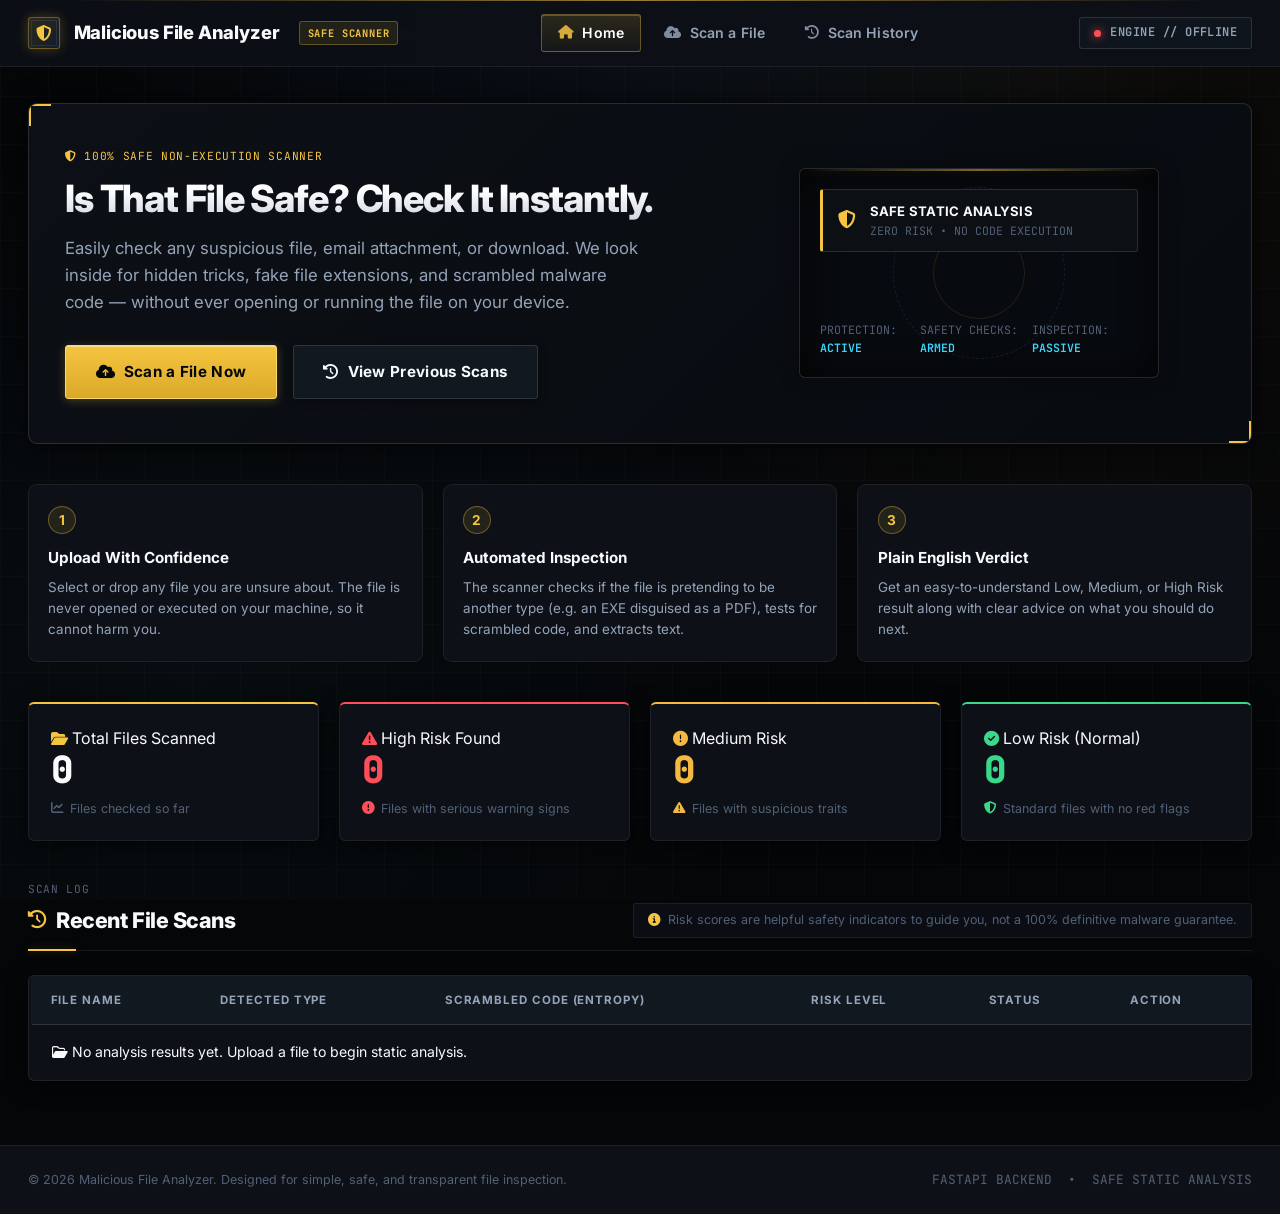
<file: frontend/index.html>
<!DOCTYPE html>
<html lang="en">
<head>
    <meta charset="UTF-8">
    <meta name="viewport" content="width=device-width, initial-scale=1.0">
    <title>Malicious File Analyzer — Safe &amp; Simple File Security Checker</title>
    <!-- Fonts -->
    <link rel="preconnect" href="https://fonts.googleapis.com">
    <link rel="preconnect" href="https://fonts.gstatic.com" crossorigin>
    <link href="https://fonts.googleapis.com/css2?family=Inter:wght@400;500;600;700;800&family=JetBrains+Mono:wght@400;500;600;700&display=swap" rel="stylesheet">
    <!-- Font Awesome Icons -->
    <link rel="stylesheet" href="https://cdnjs.cloudflare.com/ajax/libs/font-awesome/6.4.0/css/all.min.css">
    <!-- Main Stylesheet -->
    <link rel="stylesheet" href="css/style.css">
</head>
<body>
    <!-- Top Navigation Bar -->
    <nav class="navbar">
        <div class="navbar-container">
            <div class="navbar-brand">
                <div class="brand-icon-wrap">
                    <i class="fa-solid fa-shield-halved"></i>
                </div>
                <span>Malicious File Analyzer</span>
                <span class="brand-tag">SAFE SCANNER</span>
            </div>
            <div class="navbar-links">
                <a href="index.html" class="active"><i class="fa-solid fa-house"></i> Home</a>
                <a href="upload.html"><i class="fa-solid fa-cloud-arrow-up"></i> Scan a File</a>
                <a href="results.html"><i class="fa-solid fa-clock-rotate-left"></i> Scan History</a>
            </div>
            <div class="navbar-status">
                <span class="status-indicator"></span>
                <span>SYSTEM // READY</span>
            </div>
        </div>
    </nav>

    <!-- Main Content Area -->
    <main class="main-content">
        <!-- Hero Section -->
        <section class="hero">
            <div class="hero-container">
                <div class="hero-content">
                    <div class="tactical-tag" style="margin-bottom: 0.65rem; color: var(--accent-gold);">
                        <i class="fa-solid fa-shield-halved"></i> 100% SAFE NON-EXECUTION SCANNER
                    </div>
                    <h1>Is That File Safe? Check It Instantly.</h1>
                    <p class="hero-subtitle">
                        Easily check any suspicious file, email attachment, or download. We look inside for hidden tricks, fake file extensions, and scrambled malware code — without ever opening or running the file on your device.
                    </p>
                    <div class="hero-cta">
                        <a href="upload.html" class="btn btn-primary btn-lg">
                            <i class="fa-solid fa-cloud-arrow-up"></i> Scan a File Now
                        </a>
                        <a href="results.html" class="btn btn-secondary btn-lg">
                            <i class="fa-solid fa-clock-rotate-left"></i> View Previous Scans
                        </a>
                    </div>
                </div>
                <div class="hero-visual">
                    <div class="security-grid">
                        <div class="scan-line"></div>
                        <div class="grid-file-badge">
                            <i class="fa-solid fa-shield-halved"></i>
                            <div>
                                <div style="font-weight: 700; letter-spacing: 0.02em;">SAFE STATIC ANALYSIS</div>
                                <div style="font-size: 0.72rem; color: var(--text-muted); font-family: var(--font-mono);">ZERO RISK • NO CODE EXECUTION</div>
                            </div>
                        </div>
                        <div class="grid-metrics">
                            <div>PROTECTION: <span>ACTIVE</span></div>
                            <div>SAFETY CHECKS: <span>ARMED</span></div>
                            <div>INSPECTION: <span>PASSIVE</span></div>
                        </div>
                    </div>
                </div>
            </div>
        </section>

        <!-- 3-Step Simple How It Works Guide -->
        <div class="user-guide-steps">
            <div class="step-card">
                <div class="step-num">1</div>
                <div class="step-title">Upload With Confidence</div>
                <div class="step-desc">Select or drop any file you are unsure about. The file is never opened or executed on your machine, so it cannot harm you.</div>
            </div>
            <div class="step-card">
                <div class="step-num">2</div>
                <div class="step-title">Automated Inspection</div>
                <div class="step-desc">The scanner checks if the file is pretending to be another type (e.g. an EXE disguised as a PDF), tests for scrambled code, and extracts text.</div>
            </div>
            <div class="step-card">
                <div class="step-num">3</div>
                <div class="step-title">Plain English Verdict</div>
                <div class="step-desc">Get an easy-to-understand Low, Medium, or High Risk result along with clear advice on what you should do next.</div>
            </div>
        </div>

        <!-- Summary Metric Cards -->
        <section class="summary-cards">
            <div class="card" id="card-total">
                <div class="card-header">
                    <i class="fa-solid fa-folder-open"></i>
                    <span>Total Files Scanned</span>
                </div>
                <div class="card-value">0</div>
                <div class="card-trend">
                    <i class="fa-solid fa-chart-line"></i>
                    <span>Files checked so far</span>
                </div>
            </div>
            <div class="card card-high" id="card-high">
                <div class="card-header">
                    <i class="fa-solid fa-triangle-exclamation" style="color: var(--risk-high);"></i>
                    <span>High Risk Found</span>
                </div>
                <div class="card-value">0</div>
                <div class="card-trend">
                    <i class="fa-solid fa-circle-exclamation" style="color: var(--risk-high);"></i>
                    <span>Files with serious warning signs</span>
                </div>
            </div>
            <div class="card card-med" id="card-med">
                <div class="card-header">
                    <i class="fa-solid fa-circle-exclamation" style="color: var(--risk-med);"></i>
                    <span>Medium Risk</span>
                </div>
                <div class="card-value">0</div>
                <div class="card-trend">
                    <i class="fa-solid fa-triangle-exclamation" style="color: var(--risk-med);"></i>
                    <span>Files with suspicious traits</span>
                </div>
            </div>
            <div class="card card-low" id="card-low">
                <div class="card-header">
                    <i class="fa-solid fa-circle-check" style="color: var(--risk-low);"></i>
                    <span>Low Risk (Normal)</span>
                </div>
                <div class="card-value">0</div>
                <div class="card-trend">
                    <i class="fa-solid fa-shield-halved" style="color: var(--risk-low);"></i>
                    <span>Standard files with no red flags</span>
                </div>
            </div>
        </section>

        <!-- Recent Analyses Table Section -->
        <section class="recent-analyses">
            <div class="section-header">
                <div>
                    <div class="tactical-tag" style="margin-bottom: 0.25rem;">SCAN LOG</div>
                    <div class="section-title">
                        <i class="fa-solid fa-clock-rotate-left"></i>
                        <span>Recent File Scans</span>
                    </div>
                </div>
                <div class="risk-disclaimer">
                    <i class="fa-solid fa-circle-info"></i>
                    <span>Risk scores are helpful safety indicators to guide you, not a 100% definitive malware guarantee.</span>
                </div>
            </div>

            <div class="table-container">
                <table class="analysis-table">
                    <thead>
                        <tr>
                            <th>File Name</th>
                            <th>Detected Type</th>
                            <th>Scrambled Code (Entropy)</th>
                            <th>Risk Level</th>
                            <th>Status</th>
                            <th>Action</th>
                        </tr>
                    </thead>
                    <tbody id="recent-analyses-body">
                        <tr class="empty-state">
                            <td colspan="6">
                                <i class="fa-regular fa-folder-open"></i>
                                No files scanned yet. Click "Scan a File Now" above to check your first file!
                            </td>
                        </tr>
                    </tbody>
                </table>
            </div>
        </section>
    </main>

    <!-- Footer -->
    <footer class="footer">
        <div class="footer-container">
            <div>&copy; 2026 Malicious File Analyzer. Designed for simple, safe, and transparent file inspection.</div>
            <div style="display: flex; gap: 1rem; font-family: var(--font-mono); font-size: 0.8rem;">
                <span>FASTAPI BACKEND</span>
                <span>•</span>
                <span>SAFE STATIC ANALYSIS</span>
            </div>
        </div>
    </footer>

    <!-- Notification Toast Container -->
    <div id="toast-container" class="toast-container"></div>

    <!-- Scripts -->
    <script src="js/api.js"></script>
    <script src="js/results.js"></script>
</body>
</html>
</file>
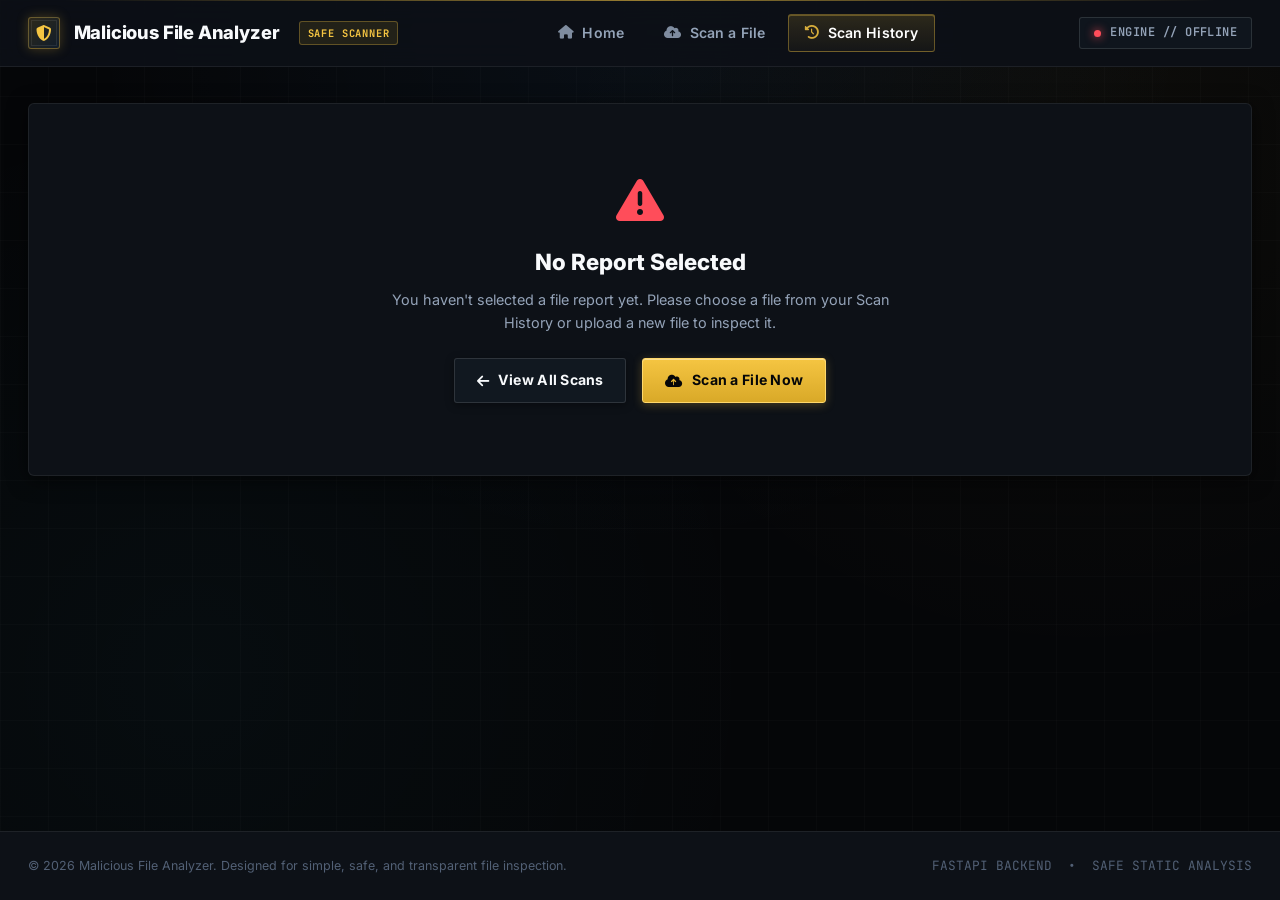
<file: frontend/report.html>
<!DOCTYPE html>
<html lang="en">
<head>
    <meta charset="UTF-8">
    <meta name="viewport" content="width=device-width, initial-scale=1.0">
    <title>File Safety Report — Malicious File Analyzer</title>
    <!-- Fonts -->
    <link rel="preconnect" href="https://fonts.googleapis.com">
    <link rel="preconnect" href="https://fonts.gstatic.com" crossorigin>
    <link href="https://fonts.googleapis.com/css2?family=Inter:wght@400;500;600;700;800&family=JetBrains+Mono:wght@400;500;600;700&display=swap" rel="stylesheet">
    <!-- Font Awesome Icons -->
    <link rel="stylesheet" href="https://cdnjs.cloudflare.com/ajax/libs/font-awesome/6.4.0/css/all.min.css">
    <!-- Main Stylesheet -->
    <link rel="stylesheet" href="css/style.css">
</head>
<body>
    <!-- Top Navigation Bar -->
    <nav class="navbar">
        <div class="navbar-container">
            <div class="navbar-brand">
                <div class="brand-icon-wrap">
                    <i class="fa-solid fa-shield-halved"></i>
                </div>
                <span>Malicious File Analyzer</span>
                <span class="brand-tag">SAFE SCANNER</span>
            </div>
            <div class="navbar-links">
                <a href="index.html"><i class="fa-solid fa-house"></i> Home</a>
                <a href="upload.html"><i class="fa-solid fa-cloud-arrow-up"></i> Scan a File</a>
                <a href="results.html" class="active"><i class="fa-solid fa-clock-rotate-left"></i> Scan History</a>
            </div>
            <div class="navbar-status">
                <span class="status-indicator"></span>
                <span>SYSTEM // READY</span>
            </div>
        </div>
    </nav>

    <!-- Main Content Area -->
    <main class="main-content">
        <!-- Loading State -->
        <div id="report-loading" style="text-align: center; padding: 5.5rem 1rem;">
            <i class="fa-solid fa-circle-notch fa-spin" style="font-size: 2.5rem; color: var(--accent-gold); margin-bottom: 1rem;"></i>
            <div style="font-size: 1.15rem; font-weight: 700; color: var(--text-primary); letter-spacing: 0.02em;">
                Loading Safety Report...
            </div>
            <div style="font-size: 0.85rem; color: var(--text-secondary); margin-top: 0.35rem; font-family: var(--font-mono);">
                RETRIEVING INSPECTION RESULTS
            </div>
        </div>

        <!-- Error State (If report cannot be retrieved) -->
        <div id="report-error" class="card" style="display: none; text-align: center; padding: 4.5rem 2rem; margin-bottom: 2rem;">
            <i class="fa-solid fa-triangle-exclamation" style="font-size: 3rem; color: var(--risk-high); margin-bottom: 1.25rem;"></i>
            <h2 style="font-size: 1.4rem; color: var(--text-primary); margin-bottom: 0.5rem; font-weight: 800;">
                Report Not Found
            </h2>
            <p style="color: var(--text-secondary); max-width: 500px; margin: 0 auto 1.5rem auto; font-size: 0.9rem;">
                Unable to locate this safety report. The file may not have been scanned yet, or the report ID is invalid.
            </p>
            <div style="display: flex; justify-content: center; gap: 1rem;">
                <a href="results.html" class="btn btn-secondary">
                    <i class="fa-solid fa-arrow-left"></i> View All Scans
                </a>
                <a href="upload.html" class="btn btn-primary">
                    <i class="fa-solid fa-cloud-arrow-up"></i> Scan a File Now
                </a>
            </div>
        </div>

        <!-- Main Report Content (Populated dynamically) -->
        <div id="report-content" style="display: none;">
            <!-- Report Header Card -->
            <div class="results-header-banner" style="margin-bottom: 2rem;">
                <div>
                    <div style="display: flex; align-items: center; gap: 0.75rem; margin-bottom: 0.4rem;">
                        <span class="badge-risk badge-risk-low" id="rep-risk-badge">LOW</span>
                        <span class="tactical-tag">FILE SAFETY REPORT</span>
                    </div>
                    <h1 style="font-size: 1.85rem; font-weight: 800; color: var(--text-primary); margin-bottom: 0.35rem; letter-spacing: -0.01em;" id="rep-filename">
                        sample.exe
                    </h1>
                    <div style="font-size: 0.85rem; color: var(--text-secondary); display: flex; gap: 1.25rem; flex-wrap: wrap; font-family: var(--font-mono);">
                        <span><strong>REPORT ID:</strong> <span id="rep-id" style="color: var(--accent-gold);">N/A</span></span>
                        <span><strong>SCANNED ON:</strong> <span id="rep-time">N/A</span></span>
                        <span><strong>METHOD:</strong> SAFE_STATIC_INSPECTION</span>
                    </div>
                </div>

                <div style="display: flex; gap: 0.75rem; align-items: center;">
                    <button type="button" class="btn btn-secondary btn-sm" id="print-report-btn">
                        <i class="fa-solid fa-print"></i> Print / Save PDF
                    </button>
                    <a href="results.html" class="btn btn-secondary btn-sm">
                        <i class="fa-solid fa-arrow-left"></i> All Reports
                    </a>
                </div>
            </div>

            <!-- Risk Verdict Banner -->
            <div class="card" style="border-left: 4px solid var(--accent-gold); background: rgba(13, 17, 23, 0.75); margin-bottom: 1.5rem; padding: 1.1rem 1.35rem;">
                <div style="display: flex; align-items: center; justify-content: space-between; flex-wrap: wrap; gap: 1rem;">
                    <div style="display: flex; align-items: center; gap: 0.85rem;">
                        <i class="fa-solid fa-shield-halved" style="color: var(--accent-gold); font-size: 1.35rem;"></i>
                        <div>
                            <div style="font-weight: 700; font-size: 0.95rem;" id="rep-risk-verdict">
                                Low Risk — Standard file signatures match expected structure.
                            </div>
                            <div style="font-size: 0.8rem; color: var(--text-muted); margin-top: 0.15rem;">
                                Risk scores are heuristic indicators to guide your safety decisions without executing code.
                            </div>
                        </div>
                    </div>
                </div>
            </div>

            <!-- Plain English Explainer Box -->
            <div class="plain-english-box">
                <i class="fa-regular fa-lightbulb"></i>
                <div>
                    <strong>How to read this report:</strong> We inspected 6 safety areas below. If a file is disguised (like a virus pretending to be a PDF), has scrambled code (often used by packers to hide malware), or contains risky web links, it will be flagged clearly.
                </div>
            </div>

            <!-- Signature Mismatch Warning (conditionally shown) -->
            <div id="rep-sig-warning" class="card" style="display: none; border-left: 4px solid var(--risk-high); background: var(--risk-high-bg); margin-bottom: 2rem; align-items: center; gap: 1rem; padding: 1.1rem 1.35rem;">
                <!-- Populated dynamically via report.js -->
            </div>

            <!-- 2-Column Report Grid -->
            <div class="report-grid">
                <!-- Left Column -->
                <div>
                    <!-- 1. File Information & Magic Bytes -->
                    <section class="report-section">
                        <div class="report-section-header">
                            <div class="report-section-title">
                                <i class="fa-solid fa-circle-info"></i>
                                <span>1. File Identity &amp; Format</span>
                            </div>
                        </div>
                        <div class="kv-grid">
                            <div class="kv-item">
                                <span class="kv-label">File Name</span>
                                <span class="kv-value" id="rep-info-name">N/A</span>
                            </div>
                            <div class="kv-item">
                                <span class="kv-label">File Size</span>
                                <span class="kv-value" id="rep-info-size">N/A</span>
                            </div>
                            <div class="kv-item">
                                <span class="kv-label">Detected True Type</span>
                                <span class="kv-value" id="rep-info-type">N/A</span>
                            </div>
                            <div class="kv-item">
                                <span class="kv-label">Internal Badge (Magic Bytes)</span>
                                <span class="kv-value mono" id="rep-info-sig">N/A</span>
                            </div>
                        </div>
                    </section>

                    <!-- 2. Shannon Entropy -->
                    <section class="report-section">
                        <div class="report-section-header">
                            <div class="report-section-title">
                                <i class="fa-solid fa-chart-simple"></i>
                                <span>2. Code Scrambling / Entropy Meter</span>
                            </div>
                            <div style="font-family: var(--font-mono); font-size: 0.95rem; font-weight: 700; color: var(--accent-gold);">
                                <span id="rep-entropy-score">0.00</span> / 8.00
                            </div>
                        </div>
                        <div class="entropy-meter-wrap">
                            <div class="entropy-track">
                                <div class="entropy-fill" id="rep-entropy-fill" style="width: 0%;"></div>
                            </div>
                            <div class="entropy-legend">
                                <span>0.00 (Readable Plain Text)</span>
                                <span>4.00 (Normal Program / Data)</span>
                                <span>8.00 (Scrambled / Encrypted)</span>
                            </div>
                            <p class="entropy-desc" id="rep-entropy-desc">
                                Calculating entropy distribution...
                            </p>
                        </div>
                    </section>

                    <!-- 3. Portable Executable (PE) Analysis -->
                    <section class="report-section">
                        <div class="report-section-header">
                            <div class="report-section-title">
                                <i class="fa-brands fa-windows"></i>
                                <span>3. Windows Executable Details (PE)</span>
                            </div>
                        </div>
                        <div id="rep-pe-container">
                            <!-- Populated dynamically via report.js -->
                        </div>
                    </section>

                    <!-- 4. Extracted Readable Strings -->
                    <section class="report-section">
                        <div class="report-section-header">
                            <div class="report-section-title">
                                <i class="fa-solid fa-font"></i>
                                <span>4. Readable Text &amp; Web Links</span>
                            </div>
                            <span class="strings-count-badge" id="rep-strings-count">0 text items</span>
                        </div>
                        
                        <div class="strings-toolbar">
                            <div class="search-input-wrap" style="flex: 1;">
                                <i class="fa-solid fa-magnifying-glass"></i>
                                <input type="text" id="rep-strings-search" class="search-input" placeholder="Search text (e.g. http, cmd, .dll, user, key)..." />
                            </div>
                            <button type="button" class="btn btn-secondary btn-sm" id="rep-copy-strings-btn" title="Copy all extracted text">
                                <i class="fa-regular fa-copy"></i> Copy All
                            </button>
                        </div>

                        <div class="strings-container" id="rep-strings-content">
                            Loading extracted text...
                        </div>
                    </section>
                </div>

                <!-- Right Column -->
                <div>
                    <!-- 5. Cryptographic Fingerprints -->
                    <section class="report-section">
                        <div class="report-section-header">
                            <div class="report-section-title">
                                <i class="fa-solid fa-fingerprint"></i>
                                <span>5. Digital Fingerprints (Hashes)</span>
                            </div>
                        </div>

                        <div class="plain-english-box" style="margin-bottom: 1rem;">
                            <i class="fa-regular fa-lightbulb"></i>
                            <div>
                                <strong>Why this matters:</strong> Hashes act like unique serial numbers. You can copy the SHA-256 hash below and search it on <em>VirusTotal.com</em> to see if other antivirus tools recognize it.
                            </div>
                        </div>

                        <div class="hash-card">
                            <div class="hash-info">
                                <div class="hash-type">MD5</div>
                                <div class="hash-val" id="rep-hash-md5">N/A</div>
                            </div>
                            <button type="button" class="btn btn-secondary btn-sm btn-copy" data-copy-target="rep-hash-md5" title="Copy MD5 hash">
                                <i class="fa-regular fa-copy"></i> Copy
                            </button>
                        </div>

                        <div class="hash-card">
                            <div class="hash-info">
                                <div class="hash-type">SHA-256</div>
                                <div class="hash-val" id="rep-hash-sha256">N/A</div>
                            </div>
                            <button type="button" class="btn btn-secondary btn-sm btn-copy" data-copy-target="rep-hash-sha256" title="Copy SHA-256 hash">
                                <i class="fa-regular fa-copy"></i> Copy
                            </button>
                        </div>
                    </section>

                    <!-- 6. Suspicious Heuristic Indicators -->
                    <section class="report-section">
                        <div class="report-section-header">
                            <div class="report-section-title">
                                <i class="fa-solid fa-triangle-exclamation"></i>
                                <span>6. Security Findings &amp; Alerts</span>
                            </div>
                        </div>
                        <div id="rep-indicators-container" class="indicator-list">
                            <!-- Populated dynamically via report.js -->
                        </div>
                    </section>

                    <!-- 7. Analysis & Isolation Recommendation -->
                    <section class="report-section" style="background: rgba(13, 17, 23, 0.65);">
                        <div class="report-section-header">
                            <div class="report-section-title">
                                <i class="fa-solid fa-list-check"></i>
                                <span>7. Recommended Next Steps</span>
                            </div>
                        </div>
                        <div style="font-size: 0.85rem; color: var(--text-secondary); line-height: 1.65;">
                            <p style="margin-bottom: 0.75rem;">
                                <strong>If Low Risk:</strong> The file shows normal characteristics and no red flags. It is safe to use if it was sent by someone you trust.
                            </p>
                            <p style="margin-bottom: 0.75rem;">
                                <strong>If Medium Risk:</strong> Be cautious. The file contains unusual structures or moderate code scrambling. Verify with the sender before opening.
                            </p>
                            <p>
                                <strong>If High Risk:</strong> Stop! Do not open or double-click this file on your regular computer. Delete it or inspect it only in an isolated virtual machine.
                            </p>
                        </div>
                    </section>
                </div>
            </div>
        </div>
    </main>

    <!-- Footer -->
    <footer class="footer">
        <div class="footer-container">
            <div>&copy; 2026 Malicious File Analyzer. Designed for simple, safe, and transparent file inspection.</div>
            <div style="display: flex; gap: 1rem; font-family: var(--font-mono); font-size: 0.8rem;">
                <span>FASTAPI BACKEND</span>
                <span>•</span>
                <span>SAFE STATIC ANALYSIS</span>
            </div>
        </div>
    </footer>

    <!-- Notification Toast Container -->
    <div id="toast-container" class="toast-container"></div>

    <!-- Scripts -->
    <script src="js/api.js"></script>
    <script src="js/report.js"></script>
</body>
</html>
</file>
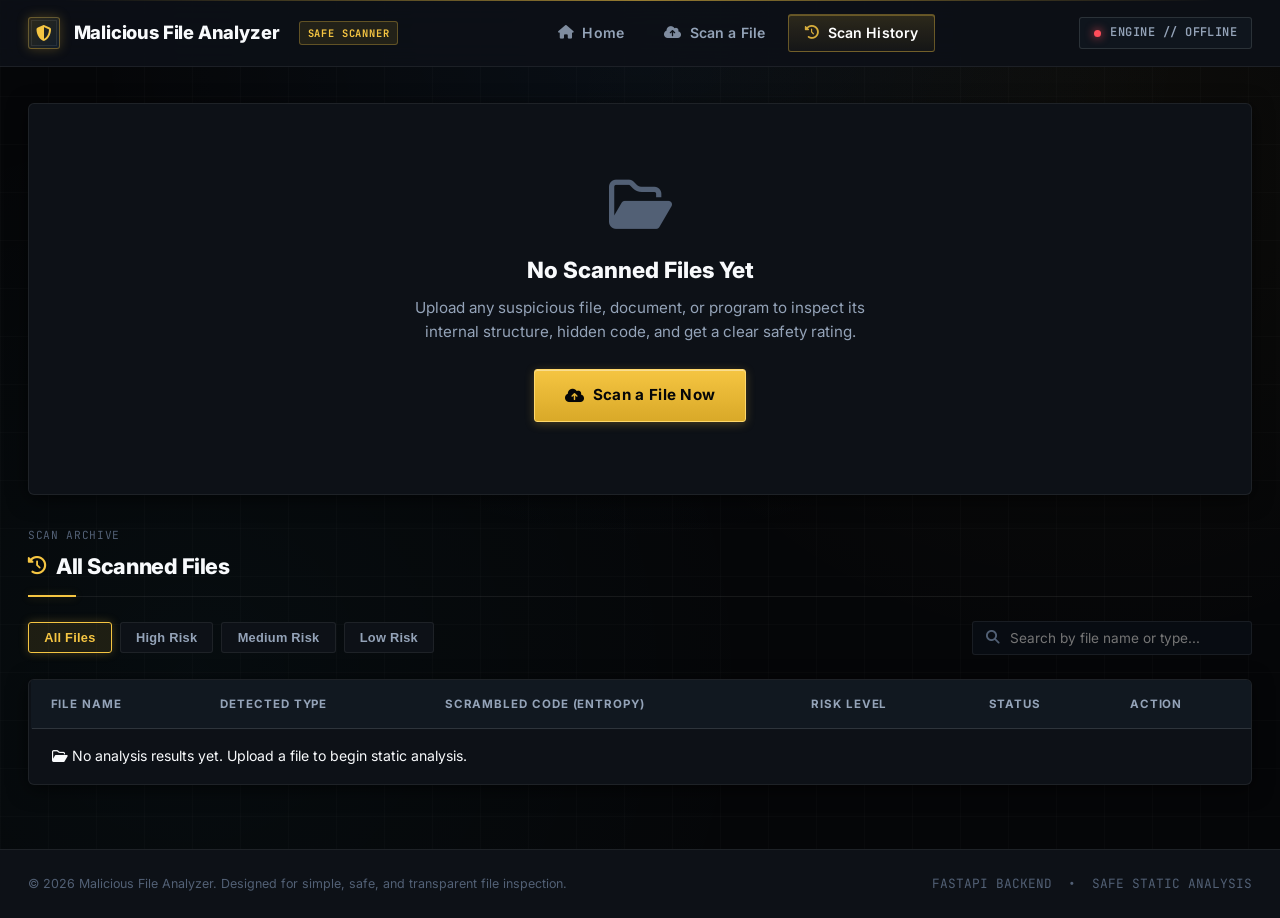
<file: frontend/results.html>
<!DOCTYPE html>
<html lang="en">
<head>
    <meta charset="UTF-8">
    <meta name="viewport" content="width=device-width, initial-scale=1.0">
    <title>Scan Results &amp; Reports — Malicious File Analyzer</title>
    <!-- Fonts -->
    <link rel="preconnect" href="https://fonts.googleapis.com">
    <link rel="preconnect" href="https://fonts.gstatic.com" crossorigin>
    <link href="https://fonts.googleapis.com/css2?family=Inter:wght@400;500;600;700;800&family=JetBrains+Mono:wght@400;500;600;700&display=swap" rel="stylesheet">
    <!-- Font Awesome Icons -->
    <link rel="stylesheet" href="https://cdnjs.cloudflare.com/ajax/libs/font-awesome/6.4.0/css/all.min.css">
    <!-- Main Stylesheet -->
    <link rel="stylesheet" href="css/style.css">
</head>
<body>
    <!-- Top Navigation Bar -->
    <nav class="navbar">
        <div class="navbar-container">
            <div class="navbar-brand">
                <div class="brand-icon-wrap">
                    <i class="fa-solid fa-shield-halved"></i>
                </div>
                <span>Malicious File Analyzer</span>
                <span class="brand-tag">SAFE SCANNER</span>
            </div>
            <div class="navbar-links">
                <a href="index.html"><i class="fa-solid fa-house"></i> Home</a>
                <a href="upload.html"><i class="fa-solid fa-cloud-arrow-up"></i> Scan a File</a>
                <a href="results.html" class="active"><i class="fa-solid fa-clock-rotate-left"></i> Scan History</a>
            </div>
            <div class="navbar-status">
                <span class="status-indicator"></span>
                <span>SYSTEM // READY</span>
            </div>
        </div>
    </nav>

    <!-- Main Content Area -->
    <main class="main-content">
        <!-- Empty State Container (shown when no results exist) -->
        <div id="results-empty-state" class="card" style="display: none; text-align: center; padding: 4.5rem 2rem; margin-bottom: 2rem;">
            <i class="fa-regular fa-folder-open" style="font-size: 3.5rem; color: var(--text-muted); margin-bottom: 1.25rem;"></i>
            <h2 style="font-size: 1.4rem; margin-bottom: 0.5rem; color: var(--text-primary); font-weight: 800;">No Scanned Files Yet</h2>
            <p style="color: var(--text-secondary); max-width: 480px; margin: 0 auto 1.5rem auto; font-size: 0.95rem;">
                Upload any suspicious file, document, or program to inspect its internal structure, hidden code, and get a clear safety rating.
            </p>
            <a href="upload.html" class="btn btn-primary btn-lg">
                <i class="fa-solid fa-cloud-arrow-up"></i> Scan a File Now
            </a>
        </div>

        <!-- Hero Risk Summary Banner -->
        <section id="results-hero-section" class="results-header-banner" style="display: none;">
            <div class="results-hero-risk">
                <div class="risk-score-badge low" id="res-risk-badge">
                    <div class="risk-label">SAFETY RATING</div>
                    <div class="risk-level-text" id="res-risk-text">LOW</div>
                </div>
                <div>
                    <div class="tactical-tag" style="margin-bottom: 0.25rem; color: var(--accent-gold);">
                        LATEST SCAN RESULT
                    </div>
                    <h1 style="font-size: 1.6rem; font-weight: 800; color: var(--text-primary); margin-bottom: 0.35rem;" id="res-filename">
                        sample.exe
                    </h1>
                    <p style="color: var(--text-secondary); font-size: 0.9rem;" id="res-risk-summary">
                        Standard file characteristics observed. No suspicious markers found.
                    </p>
                </div>
            </div>

            <div style="display: flex; flex-direction: column; align-items: flex-end; gap: 0.75rem;">
                <div class="risk-disclaimer">
                    <i class="fa-solid fa-circle-info"></i>
                    <span>Heuristic safety indicator to help you make informed decisions.</span>
                </div>
                <div style="display: flex; gap: 0.75rem;">
                    <a href="#" id="res-view-report-btn" class="btn btn-primary">
                        <i class="fa-solid fa-file-lines"></i> View Detailed Report
                    </a>
                    <a href="upload.html" class="btn btn-secondary">
                        <i class="fa-solid fa-plus"></i> Scan Another File
                    </a>
                </div>
            </div>
        </section>

        <!-- Technical Panels Section -->
        <section id="results-details-section" style="display: none; margin-bottom: 3rem;">
            <!-- Plain English Action Advice Card -->
            <div id="res-action-card" class="action-guidance-card safe">
                <i class="fa-solid fa-circle-info" id="res-action-icon" style="font-size: 1.25rem; color: var(--risk-low); margin-top: 0.15rem;"></i>
                <div>
                    <strong id="res-action-title" style="color: var(--text-primary); display: block; margin-bottom: 0.25rem;">What should you do?</strong>
                    <span id="res-action-desc" style="color: var(--text-secondary); font-size: 0.88rem; line-height: 1.55;">
                        This file appears safe and normal with standard characteristics. You can open it normally if it comes from someone you know and trust.
                    </span>
                </div>
            </div>

            <div class="report-grid">
                <!-- Left Column: Core Findings -->
                <div>
                    <!-- File Overview Card -->
                    <div class="report-section">
                        <div class="report-section-header">
                            <div class="report-section-title">
                                <i class="fa-solid fa-circle-info"></i>
                                <span>File Overview</span>
                            </div>
                            <span style="font-size: 0.8rem; font-family: var(--font-mono); color: var(--accent-gold);" id="res-analysis-id">
                                ID: N/A
                            </span>
                        </div>
                        <div class="kv-grid">
                            <div class="kv-item">
                                <span class="kv-label">Actual File Type</span>
                                <span class="kv-value" id="res-filetype">Windows PE Executable</span>
                            </div>
                            <div class="kv-item">
                                <span class="kv-label">File Size</span>
                                <span class="kv-value" id="res-filesize">248 KB</span>
                            </div>
                            <div class="kv-item">
                                <span class="kv-label">Internal Header (Magic Bytes)</span>
                                <span class="kv-value mono" id="res-signature">MZ (4D 5A)</span>
                            </div>
                            <div class="kv-item">
                                <span class="kv-label">Code Scrambling (Entropy)</span>
                                <span class="kv-value mono" id="res-entropy">7.42 / 8.00</span>
                            </div>
                        </div>
                    </div>

                    <!-- Shannon Entropy Visualizer -->
                    <div class="report-section">
                        <div class="report-section-header">
                            <div class="report-section-title">
                                <i class="fa-solid fa-chart-simple"></i>
                                <span>Code Scrambling / Entropy Meter</span>
                            </div>
                        </div>
                        <div class="entropy-meter-wrap">
                            <div class="entropy-track">
                                <div class="entropy-fill" id="res-entropy-fill" style="width: 50%;"></div>
                            </div>
                            <div class="entropy-legend">
                                <span>0.0 (Readable Text / Code)</span>
                                <span>4.0 (Normal Data)</span>
                                <span>8.0 (Heavily Scrambled / Encrypted)</span>
                            </div>
                            <p class="entropy-desc">
                                <strong>What does this mean?</strong> Entropy measures how randomized or scrambled the file's data is. Ordinary documents and programs have organized data (lower score). Malware frequently encrypts or compresses its code to hide from security software (score near 8.0).
                            </p>
                        </div>
                    </div>

                    <!-- Heuristic Indicators -->
                    <div class="report-section">
                        <div class="report-section-header">
                            <div class="report-section-title">
                                <i class="fa-solid fa-triangle-exclamation"></i>
                                <span>Security Findings &amp; Alerts</span>
                            </div>
                        </div>
                        <div id="res-indicators-list" class="indicator-list">
                            <!-- Populated dynamically -->
                        </div>
                    </div>
                </div>

                <!-- Right Column: Hashes & PE Information -->
                <div>
                    <!-- Cryptographic Hashes Card -->
                    <div class="report-section">
                        <div class="report-section-header">
                            <div class="report-section-title">
                                <i class="fa-solid fa-fingerprint"></i>
                                <span>Digital Fingerprints (Hashes)</span>
                            </div>
                        </div>

                        <div class="plain-english-box" style="margin-bottom: 1rem;">
                            <i class="fa-regular fa-lightbulb"></i>
                            <div>
                                <strong>What is a hash?</strong> It's the unique digital fingerprint of this file. If even a single character in the file changes, this code changes completely. You can copy the SHA-256 hash to search for it on global threat databases like VirusTotal.
                            </div>
                        </div>
                        
                        <!-- MD5 Box -->
                        <div class="hash-card">
                            <div class="hash-info">
                                <div class="hash-type">MD5</div>
                                <div class="hash-val" id="res-md5">Calculating...</div>
                            </div>
                            <button type="button" class="btn btn-secondary btn-sm btn-copy" data-copy-target="res-md5" title="Copy MD5 hash">
                                <i class="fa-regular fa-copy"></i> Copy
                            </button>
                        </div>

                        <!-- SHA-256 Box -->
                        <div class="hash-card">
                            <div class="hash-info">
                                <div class="hash-type">SHA-256</div>
                                <div class="hash-val" id="res-sha256">Calculating...</div>
                            </div>
                            <button type="button" class="btn btn-secondary btn-sm btn-copy" data-copy-target="res-sha256" title="Copy SHA-256 hash">
                                <i class="fa-regular fa-copy"></i> Copy
                            </button>
                        </div>
                    </div>

                    <!-- PE Analysis Preview Card -->
                    <div class="report-section">
                        <div class="report-section-header">
                            <div class="report-section-title">
                                <i class="fa-brands fa-windows"></i>
                                <span>Windows Executable Details (PE)</span>
                            </div>
                        </div>
                        <div id="res-pe-container">
                            <!-- Populated dynamically -->
                        </div>
                    </div>
                </div>
            </div>
        </section>

        <!-- All Analyses / Historical Table Section -->
        <section>
            <div class="section-header">
                <div>
                    <div class="tactical-tag" style="margin-bottom: 0.25rem;">SCAN ARCHIVE</div>
                    <div class="section-title">
                        <i class="fa-solid fa-clock-rotate-left"></i>
                        <span>All Scanned Files</span>
                    </div>
                </div>
            </div>

            <!-- Filter and Search Toolbar -->
            <div class="filter-bar">
                <div class="filter-group">
                    <button type="button" class="filter-btn active" data-filter="all">All Files</button>
                    <button type="button" class="filter-btn" data-filter="high">High Risk</button>
                    <button type="button" class="filter-btn" data-filter="medium">Medium Risk</button>
                    <button type="button" class="filter-btn" data-filter="low">Low Risk</button>
                </div>
                <div class="search-input-wrap">
                    <i class="fa-solid fa-magnifying-glass"></i>
                    <input type="text" id="search-results-input" class="search-input" placeholder="Search by file name or type..." />
                </div>
            </div>

            <!-- Data Table -->
            <div class="table-container">
                <table class="analysis-table">
                    <thead>
                        <tr>
                            <th>File Name</th>
                            <th>Detected Type</th>
                            <th>Scrambled Code (Entropy)</th>
                            <th>Risk Level</th>
                            <th>Status</th>
                            <th>Action</th>
                        </tr>
                    </thead>
                    <tbody id="all-results-body">
                        <!-- Populated dynamically via results.js -->
                    </tbody>
                </table>
            </div>
        </section>
    </main>

    <!-- Footer -->
    <footer class="footer">
        <div class="footer-container">
            <div>&copy; 2026 Malicious File Analyzer. Designed for simple, safe, and transparent file inspection.</div>
            <div style="display: flex; gap: 1rem; font-family: var(--font-mono); font-size: 0.8rem;">
                <span>FASTAPI BACKEND</span>
                <span>•</span>
                <span>SAFE STATIC ANALYSIS</span>
            </div>
        </div>
    </footer>

    <!-- Notification Toast Container -->
    <div id="toast-container" class="toast-container"></div>

    <!-- Scripts -->
    <script src="js/api.js"></script>
    <script src="js/results.js"></script>
</body>
</html>
</file>
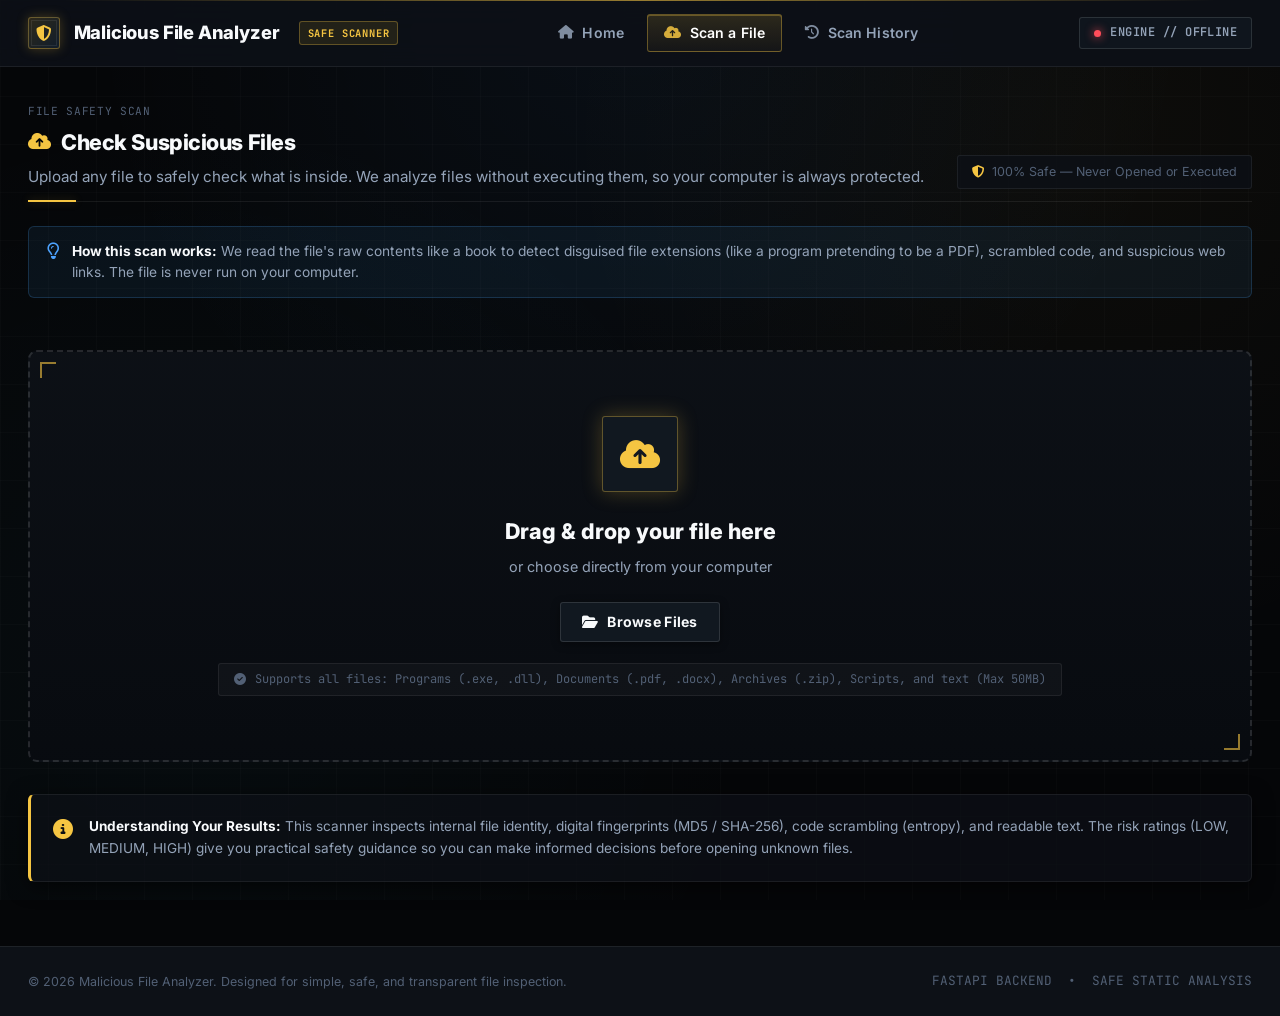
<file: frontend/upload.html>
<!DOCTYPE html>
<html lang="en">
<head>
    <meta charset="UTF-8">
    <meta name="viewport" content="width=device-width, initial-scale=1.0">
    <title>Upload &amp; Scan Files — Malicious File Analyzer</title>
    <!-- Fonts -->
    <link rel="preconnect" href="https://fonts.googleapis.com">
    <link rel="preconnect" href="https://fonts.gstatic.com" crossorigin>
    <link href="https://fonts.googleapis.com/css2?family=Inter:wght@400;500;600;700;800&family=JetBrains+Mono:wght@400;500;600;700&display=swap" rel="stylesheet">
    <!-- Font Awesome Icons -->
    <link rel="stylesheet" href="https://cdnjs.cloudflare.com/ajax/libs/font-awesome/6.4.0/css/all.min.css">
    <!-- Main Stylesheet -->
    <link rel="stylesheet" href="css/style.css">
</head>
<body>
    <!-- Top Navigation Bar -->
    <nav class="navbar">
        <div class="navbar-container">
            <div class="navbar-brand">
                <div class="brand-icon-wrap">
                    <i class="fa-solid fa-shield-halved"></i>
                </div>
                <span>Malicious File Analyzer</span>
                <span class="brand-tag">SAFE SCANNER</span>
            </div>
            <div class="navbar-links">
                <a href="index.html"><i class="fa-solid fa-house"></i> Home</a>
                <a href="upload.html" class="active"><i class="fa-solid fa-cloud-arrow-up"></i> Scan a File</a>
                <a href="results.html"><i class="fa-solid fa-clock-rotate-left"></i> Scan History</a>
            </div>
            <div class="navbar-status">
                <span class="status-indicator"></span>
                <span>SYSTEM // READY</span>
            </div>
        </div>
    </nav>

    <!-- Main Content Area -->
    <main class="main-content">
        <div class="section-header">
            <div>
                <div class="tactical-tag" style="margin-bottom: 0.25rem;">FILE SAFETY SCAN</div>
                <h1 class="section-title">
                    <i class="fa-solid fa-cloud-arrow-up"></i>
                    <span>Check Suspicious Files</span>
                </h1>
                <p style="color: var(--text-secondary); font-size: 0.95rem; margin-top: 0.35rem;">
                    Upload any file to safely check what is inside. We analyze files without executing them, so your computer is always protected.
                </p>
            </div>
            <div class="risk-disclaimer">
                <i class="fa-solid fa-shield-halved"></i>
                <span>100% Safe — Never Opened or Executed</span>
            </div>
        </div>

        <div class="upload-wrapper">
            <!-- How it works helper box -->
            <div class="plain-english-box">
                <i class="fa-regular fa-lightbulb"></i>
                <div>
                    <strong>How this scan works:</strong> We read the file's raw contents like a book to detect disguised file extensions (like a program pretending to be a PDF), scrambled code, and suspicious web links. The file is never run on your computer.
                </div>
            </div>

            <!-- Drag and Drop Zone -->
            <div class="dropzone" id="dropzone">
                <input type="file" id="file-input" multiple style="display: none;" />
                <div class="dropzone-icon-wrap">
                    <i class="fa-solid fa-cloud-arrow-up"></i>
                </div>
                <div class="dropzone-title">Drag &amp; drop your file here</div>
                <div class="dropzone-subtitle">or choose directly from your computer</div>
                <div style="margin-bottom: 1.35rem;">
                    <button type="button" class="btn btn-secondary" id="browse-btn">
                        <i class="fa-solid fa-folder-open"></i> Browse Files
                    </button>
                </div>
                <div class="dropzone-formats">
                    <i class="fa-solid fa-circle-check"></i>
                    <span>Supports all files: Programs (.exe, .dll), Documents (.pdf, .docx), Archives (.zip), Scripts, and text (Max 50MB)</span>
                </div>
            </div>

            <!-- Selected Files Queue Section -->
            <div class="queue-container" id="queue-section" style="display: none;">
                <div class="queue-header">
                    <div>
                        <strong style="color: var(--text-primary); font-size: 0.95rem; text-transform: uppercase; letter-spacing: 0.05em; font-family: var(--font-mono);">
                            Files Ready to Scan
                        </strong>
                        <span class="queue-count" id="queue-count" style="margin-left: 0.85rem;">0 files ready</span>
                    </div>
                    <button type="button" class="btn btn-ghost btn-sm" id="clear-queue-btn">
                        <i class="fa-solid fa-trash-can"></i> Remove All
                    </button>
                </div>

                <!-- Queue Items List -->
                <div class="queue-list" id="queue-list"></div>

                <!-- Action Footer -->
                <div class="queue-actions-footer">
                    <button type="button" class="btn btn-primary btn-lg" id="start-analysis-btn">
                        <i class="fa-solid fa-play"></i> Start Safety Scan
                    </button>
                </div>
            </div>

            <!-- Educational Notice Card -->
            <div class="card" style="border-left: 3px solid var(--accent-gold); background: rgba(13, 17, 23, 0.7);">
                <div style="display: flex; gap: 1rem; align-items: flex-start;">
                    <i class="fa-solid fa-circle-info" style="color: var(--accent-gold); font-size: 1.25rem; margin-top: 0.2rem;"></i>
                    <div style="font-size: 0.85rem; color: var(--text-secondary); line-height: 1.6;">
                        <strong style="color: var(--text-primary);">Understanding Your Results:</strong>
                        This scanner inspects internal file identity, digital fingerprints (MD5 / SHA-256), code scrambling (entropy), and readable text.
                        The risk ratings (LOW, MEDIUM, HIGH) give you practical safety guidance so you can make informed decisions before opening unknown files.
                    </div>
                </div>
            </div>
        </div>
    </main>

    <!-- Safe Scanning Progress Modal -->
    <div class="scanning-overlay" id="scanning-overlay">
        <div class="scanning-modal">
            <div class="scanning-radar">
                <i class="fa-solid fa-shield-halved"></i>
            </div>
            <div class="scanning-title">Scanning File Safely...</div>
            <div class="scanning-target" id="scanning-target">sample.exe</div>
            <div style="font-size: 0.85rem; color: var(--text-secondary); margin-bottom: 1rem;">
                Running passive static safety checks...
            </div>

            <!-- Progress Steps List -->
            <div class="scan-steps">
                <div class="scan-step pending" data-label="Checking file size &amp; structure">
                    <i class="fa-regular fa-circle"></i> Checking file size &amp; structure
                </div>
                <div class="scan-step pending" data-label="Checking for disguised file types (magic bytes)">
                    <i class="fa-regular fa-circle"></i> Checking for disguised file types (magic bytes)
                </div>
                <div class="scan-step pending" data-label="Generating digital fingerprints (MD5 &amp; SHA-256)">
                    <i class="fa-regular fa-circle"></i> Generating digital fingerprints (MD5 &amp; SHA-256)
                </div>
                <div class="scan-step pending" data-label="Measuring code scrambling / entropy (0 - 8)">
                    <i class="fa-regular fa-circle"></i> Measuring code scrambling / entropy (0 - 8)
                </div>
                <div class="scan-step pending" data-label="Extracting readable text &amp; web links">
                    <i class="fa-regular fa-circle"></i> Extracting readable text &amp; web links
                </div>
                <div class="scan-step pending" data-label="Inspecting program structure safely (PE headers)">
                    <i class="fa-regular fa-circle"></i> Inspecting program structure safely (PE headers)
                </div>
                <div class="scan-step pending" data-label="Calculating final safety risk score">
                    <i class="fa-regular fa-circle"></i> Calculating final safety risk score
                </div>
            </div>

            <div style="font-size: 0.75rem; color: var(--text-muted); font-family: var(--font-mono);">
                SCANNING SAFELY IN MEMORY...
            </div>
        </div>
    </div>

    <!-- Footer -->
    <footer class="footer">
        <div class="footer-container">
            <div>&copy; 2026 Malicious File Analyzer. Designed for simple, safe, and transparent file inspection.</div>
            <div style="display: flex; gap: 1rem; font-family: var(--font-mono); font-size: 0.8rem;">
                <span>FASTAPI BACKEND</span>
                <span>•</span>
                <span>SAFE STATIC ANALYSIS</span>
            </div>
        </div>
    </footer>

    <!-- Notification Toast Container -->
    <div id="toast-container" class="toast-container"></div>

    <!-- Scripts -->
    <script src="js/api.js"></script>
    <script src="js/upload.js"></script>
</body>
</html>
</file>
<file: frontend/css/style.css>
/* ==========================================================================
   MALICIOUS FILE ANALYZER — BATCOMPUTER / WAYNE SEC COMMAND CENTER THEME
   Role: Member 3 (Frontend & Results Dashboard)
   Inspiration: Wayne Enterprises Security Systems • Tactical Forensic Console
   ========================================================================== */

/* --------------------------------------------------------------------------
   1. Color Tokens & Architectural Variables
   -------------------------------------------------------------------------- */
:root {
    /* Gotham Night Deep Background Layers */
    --bg-page: #050608;
    --bg-secondary: #080b10;
    --bg-surface: #0d1117;
    --bg-surface-elevated: #111820;
    --bg-surface-hover: #16202c;
    --bg-glass: rgba(13, 17, 23, 0.88);
    --bg-input: #080c12;

    /* Technical Borders & HUD Lines */
    --border-subtle: rgba(255, 255, 255, 0.07);
    --border-medium: rgba(255, 255, 255, 0.12);
    --border-tactical: rgba(77, 163, 255, 0.2);
    --border-gold: rgba(245, 197, 66, 0.35);

    /* Primary Accent: Batcomputer Gold / Muted Wayne Amber */
    --accent-gold: #f5c542;
    --accent-gold-hover: #d9a928;
    --accent-amber: #d9a928;
    --accent-gold-subtle: rgba(245, 197, 66, 0.1);
    --accent-gold-glow: rgba(245, 197, 66, 0.25);

    /* Secondary Accents: Tactical Blue & Cyan */
    --tactical-blue: #4da3ff;
    --tactical-blue-glow: rgba(77, 163, 255, 0.2);
    --tactical-cyan: #39d9ff;
    --tactical-cyan-glow: rgba(57, 217, 255, 0.2);

    /* Exact Risk Palette */
    --risk-low: #39d98a;
    --risk-low-bg: rgba(57, 217, 138, 0.12);
    --risk-low-border: rgba(57, 217, 138, 0.35);
    --risk-low-glow: rgba(57, 217, 138, 0.25);

    --risk-med: #f5b942;
    --risk-med-bg: rgba(245, 185, 66, 0.12);
    --risk-med-border: rgba(245, 185, 66, 0.35);
    --risk-med-glow: rgba(245, 185, 66, 0.25);

    --risk-high: #ff4d5a;
    --risk-high-bg: rgba(255, 77, 90, 0.12);
    --risk-high-border: rgba(255, 77, 90, 0.35);
    --risk-high-glow: rgba(255, 77, 90, 0.25);

    /* Typography & Tones */
    --text-primary: #f8fafc;
    --text-secondary: #94a3b8;
    --text-muted: #526075;
    --text-gold: #f5c542;
    --text-tactical: #4da3ff;

    /* Fonts */
    --font-sans: 'Inter', -apple-system, BlinkMacSystemFont, 'Segoe UI', Roboto, sans-serif;
    --font-mono: 'JetBrains Mono', 'Fira Code', 'Consolas', monospace;

    /* Radii & Shadows */
    --radius-xs: 3px;
    --radius-sm: 6px;
    --radius-md: 9px;
    --radius-lg: 12px;
    --radius-full: 9999px;

    --shadow-subtle: 0 4px 20px rgba(0, 0, 0, 0.6);
    --shadow-hud: 0 0 25px rgba(0, 0, 0, 0.8), inset 0 0 1px rgba(255, 255, 255, 0.1);
    --shadow-gold-focus: 0 0 16px rgba(245, 197, 66, 0.28);

    /* Transitions */
    --transition-fast: 0.15s cubic-bezier(0.4, 0, 0.2, 1);
    --transition-normal: 0.25s cubic-bezier(0.4, 0, 0.2, 1);
}

/* --------------------------------------------------------------------------
   2. Reset & Gotham Atmosphere Background
   -------------------------------------------------------------------------- */
* {
    margin: 0;
    padding: 0;
    box-sizing: border-box;
}

html {
    font-size: 16px;
    scroll-behavior: smooth;
    background-color: var(--bg-page);
}

body {
    background-color: var(--bg-page);
    background-image: 
        /* Atmospheric Gotham night lights: cool tactical blue and faint warm amber */
        radial-gradient(circle at 50% 0%, rgba(77, 163, 255, 0.06), transparent 50%),
        radial-gradient(circle at 85% 15%, rgba(245, 197, 66, 0.035), transparent 40%),
        radial-gradient(circle at 15% 75%, rgba(57, 217, 255, 0.03), transparent 45%),
        /* Subtle architectural tactical grid lines */
        linear-gradient(rgba(255, 255, 255, 0.015) 1px, transparent 1px),
        linear-gradient(90deg, rgba(255, 255, 255, 0.015) 1px, transparent 1px);
    background-size: 100% 100%, 100% 100%, 100% 100%, 48px 48px, 48px 48px;
    background-attachment: fixed;
    color: var(--text-primary);
    font-family: var(--font-sans);
    line-height: 1.6;
    min-height: 100vh;
    display: flex;
    flex-direction: column;
    overflow-x: hidden;
    -webkit-font-smoothing: antialiased;
}

/* High-tech tactical scrollbar */
::-webkit-scrollbar {
    width: 6px;
    height: 6px;
}
::-webkit-scrollbar-track {
    background: var(--bg-page);
}
::-webkit-scrollbar-thumb {
    background: #1a2332;
    border-radius: var(--radius-xs);
    border: 1px solid var(--border-subtle);
}
::-webkit-scrollbar-thumb:hover {
    background: var(--accent-gold-hover);
}

a {
    color: var(--tactical-blue);
    text-decoration: none;
    transition: all var(--transition-fast);
}
a:hover {
    color: var(--accent-gold);
}

code, pre, .mono {
    font-family: var(--font-mono);
}

/* --------------------------------------------------------------------------
   3. Tactical Navigation Bar
   -------------------------------------------------------------------------- */
.navbar {
    background: var(--bg-glass);
    backdrop-filter: blur(16px);
    -webkit-backdrop-filter: blur(16px);
    border-bottom: 1px solid var(--border-subtle);
    position: sticky;
    top: 0;
    z-index: 1000;
}

/* Gold tactical hairline on top edge */
.navbar::before {
    content: '';
    position: absolute;
    top: 0;
    left: 0;
    right: 0;
    height: 1px;
    background: linear-gradient(90deg, transparent 5%, var(--accent-gold) 50%, transparent 95%);
    opacity: 0.6;
}

.navbar-container {
    max-width: 1320px;
    margin: 0 auto;
    padding: 0.85rem 1.75rem;
    display: flex;
    align-items: center;
    justify-content: space-between;
}

.navbar-brand {
    display: flex;
    align-items: center;
    gap: 0.85rem;
    font-size: 1.15rem;
    font-weight: 800;
    letter-spacing: -0.01em;
    color: var(--text-primary);
}

.brand-icon-wrap {
    width: 32px;
    height: 32px;
    background: linear-gradient(135deg, rgba(245, 197, 66, 0.15), rgba(77, 163, 255, 0.1));
    border: 1px solid var(--border-gold);
    border-radius: var(--radius-xs);
    display: flex;
    align-items: center;
    justify-content: center;
    color: var(--accent-gold);
    font-size: 1rem;
    box-shadow: 0 0 12px var(--accent-gold-glow);
    position: relative;
}

.brand-icon-wrap::after {
    content: '';
    position: absolute;
    inset: 2px;
    border: 1px solid rgba(255, 255, 255, 0.08);
    pointer-events: none;
}

.brand-tag {
    font-size: 0.65rem;
    font-family: var(--font-mono);
    color: var(--accent-gold);
    background: var(--accent-gold-subtle);
    border: 1px solid rgba(245, 197, 66, 0.3);
    padding: 0.15rem 0.45rem;
    border-radius: var(--radius-xs);
    letter-spacing: 0.08em;
    font-weight: 700;
    margin-left: 0.4rem;
}

.navbar-links {
    display: flex;
    align-items: center;
    gap: 0.35rem;
}

.navbar-links a {
    display: inline-flex;
    align-items: center;
    gap: 0.55rem;
    padding: 0.45rem 1rem;
    border-radius: var(--radius-xs);
    color: var(--text-secondary);
    font-size: 0.88rem;
    font-weight: 600;
    letter-spacing: 0.01em;
    transition: all var(--transition-fast);
    border: 1px solid transparent;
    position: relative;
}

.navbar-links a i {
    font-size: 0.85rem;
    opacity: 0.85;
}

.navbar-links a:hover {
    color: var(--text-primary);
    background: rgba(255, 255, 255, 0.04);
    border-color: var(--border-subtle);
}

.navbar-links a.active {
    color: #ffffff;
    background: linear-gradient(180deg, rgba(245, 197, 66, 0.14), rgba(245, 197, 66, 0.04));
    border: 1px solid var(--border-gold);
    box-shadow: inset 0 1px 0 rgba(245, 197, 66, 0.3);
}

.navbar-links a.active i {
    color: var(--accent-gold);
}

.navbar-status {
    display: flex;
    align-items: center;
    gap: 0.6rem;
    font-family: var(--font-mono);
    font-size: 0.75rem;
    font-weight: 600;
    letter-spacing: 0.04em;
    color: var(--text-secondary);
    background: rgba(17, 24, 32, 0.8);
    padding: 0.35rem 0.85rem;
    border-radius: var(--radius-xs);
    border: 1px solid var(--border-medium);
}

.status-indicator {
    width: 7px;
    height: 7px;
    border-radius: 50%;
    background-color: var(--risk-low);
    box-shadow: 0 0 10px var(--risk-low);
    animation: tacticalPulse 2.2s infinite ease-in-out;
}

.status-indicator.offline {
    background-color: var(--risk-high);
    box-shadow: 0 0 10px var(--risk-high);
}

@keyframes tacticalPulse {
    0%, 100% { opacity: 1; transform: scale(1); }
    50% { opacity: 0.4; transform: scale(0.85); }
}

/* --------------------------------------------------------------------------
   4. Tactical Layout & Containers
   -------------------------------------------------------------------------- */
.main-content {
    flex: 1;
    max-width: 1320px;
    width: 100%;
    margin: 0 auto;
    padding: 2.25rem 1.75rem 4rem 1.75rem;
}

.section-header {
    display: flex;
    justify-content: space-between;
    align-items: flex-end;
    flex-wrap: wrap;
    gap: 1rem;
    margin-bottom: 1.5rem;
    position: relative;
    padding-bottom: 0.75rem;
    border-bottom: 1px solid var(--border-subtle);
}

/* Tactical chevron corner on section header line */
.section-header::after {
    content: '';
    position: absolute;
    bottom: -1px;
    left: 0;
    width: 48px;
    height: 2px;
    background: var(--accent-gold);
    box-shadow: 0 0 8px var(--accent-gold-glow);
}

.section-title {
    font-size: 1.35rem;
    font-weight: 800;
    letter-spacing: -0.02em;
    color: var(--text-primary);
    display: flex;
    align-items: center;
    gap: 0.65rem;
}

.section-title i {
    color: var(--accent-gold);
    font-size: 1.15rem;
}

.tactical-tag {
    font-family: var(--font-mono);
    font-size: 0.7rem;
    color: var(--text-muted);
    letter-spacing: 0.06em;
    text-transform: uppercase;
}

/* --------------------------------------------------------------------------
   5. Buttons & Controls (Wayne Security Standard)
   -------------------------------------------------------------------------- */
.btn {
    display: inline-flex;
    align-items: center;
    justify-content: center;
    gap: 0.55rem;
    padding: 0.65rem 1.35rem;
    font-size: 0.88rem;
    font-weight: 700;
    letter-spacing: 0.02em;
    border-radius: var(--radius-xs);
    border: 1px solid transparent;
    cursor: pointer;
    transition: all var(--transition-fast);
    font-family: inherit;
    text-decoration: none;
    position: relative;
}

.btn:active {
    transform: scale(0.97) !important;
}

.btn:disabled {
    opacity: 0.4;
    cursor: not-allowed;
    pointer-events: none;
}

/* Primary: Batcomputer Gold Button */
.btn-primary {
    background: linear-gradient(180deg, #f5c542 0%, #d9a928 100%);
    color: #050608;
    border: 1px solid #ffd86b;
    box-shadow: 0 2px 10px rgba(245, 197, 66, 0.25), inset 0 1px 0 rgba(255, 255, 255, 0.4);
}

.btn-primary:hover {
    background: linear-gradient(180deg, #ffd86b 0%, #f5c542 100%);
    color: #050608;
    box-shadow: 0 4px 18px rgba(245, 197, 66, 0.4), inset 0 1px 0 #ffffff;
    transform: translateY(-1px);
}

/* Secondary: Tactical Dark Slate */
.btn-secondary {
    background: var(--bg-surface-elevated);
    color: var(--text-primary);
    border: 1px solid var(--border-medium);
    box-shadow: 0 2px 8px rgba(0, 0, 0, 0.4);
}

.btn-secondary:hover {
    background: var(--bg-surface-hover);
    border-color: var(--border-tactical);
    color: #ffffff;
    box-shadow: 0 4px 14px rgba(77, 163, 255, 0.15);
}

.btn-danger {
    background: var(--risk-high-bg);
    color: #ff99a0;
    border: 1px solid var(--risk-high-border);
}

.btn-danger:hover {
    background: rgba(255, 77, 90, 0.25);
    color: #ffffff;
    box-shadow: 0 0 14px var(--risk-high-glow);
}

.btn-ghost {
    background: transparent;
    color: var(--text-secondary);
}

.btn-ghost:hover {
    color: var(--text-primary);
    background: rgba(255, 255, 255, 0.05);
}

.btn-sm {
    padding: 0.38rem 0.8rem;
    font-size: 0.78rem;
}

.btn-lg {
    padding: 0.85rem 1.85rem;
    font-size: 0.95rem;
}

/* --------------------------------------------------------------------------
   6. Hero Section (Wayne Tactical Command Center)
   -------------------------------------------------------------------------- */
.hero {
    margin-bottom: 2.5rem;
}

.hero-container {
    background: linear-gradient(135deg, rgba(13, 17, 23, 0.95) 0%, rgba(8, 11, 16, 0.98) 100%);
    border: 1px solid var(--border-medium);
    border-radius: var(--radius-md);
    padding: 2.75rem 2.25rem;
    display: grid;
    grid-template-columns: 1.35fr 1fr;
    gap: 2.5rem;
    align-items: center;
    position: relative;
    overflow: hidden;
    box-shadow: var(--shadow-hud);
}

/* Angular corner markers (Wayne Tech signature corners) */
.hero-container::before {
    content: '';
    position: absolute;
    top: 0; left: 0;
    width: 20px; height: 20px;
    border-top: 2px solid var(--accent-gold);
    border-left: 2px solid var(--accent-gold);
    pointer-events: none;
}

.hero-container::after {
    content: '';
    position: absolute;
    bottom: 0; right: 0;
    width: 20px; height: 20px;
    border-bottom: 2px solid var(--accent-gold);
    border-right: 2px solid var(--accent-gold);
    pointer-events: none;
}

.hero-content h1 {
    font-size: 2.35rem;
    font-weight: 800;
    line-height: 1.2;
    letter-spacing: -0.03em;
    margin-bottom: 0.85rem;
    background: linear-gradient(180deg, #ffffff 30%, #cbd5e1 100%);
    -webkit-background-clip: text;
    -webkit-text-fill-color: transparent;
}

.hero-subtitle {
    font-size: 1.05rem;
    color: var(--text-secondary);
    margin-bottom: 1.85rem;
    max-width: 580px;
}

.hero-cta {
    display: flex;
    gap: 1rem;
    flex-wrap: wrap;
}

/* Batcomputer Tactical Visualizer Widget */
.hero-visual {
    position: relative;
    height: 100%;
    min-height: 230px;
    display: flex;
    align-items: center;
    justify-content: center;
}

.security-grid {
    width: 100%;
    max-width: 360px;
    height: 210px;
    background: #070a0e;
    border: 1px solid var(--border-medium);
    border-radius: var(--radius-sm);
    position: relative;
    overflow: hidden;
    display: flex;
    flex-direction: column;
    justify-content: space-between;
    padding: 1.25rem;
    box-shadow: inset 0 0 35px rgba(0, 0, 0, 0.8), 0 0 20px rgba(0, 0, 0, 0.4);
}

/* Faint Gotham Radar Sweep Background */
.security-grid::before {
    content: '';
    position: absolute;
    top: 50%; left: 50%;
    transform: translate(-50%, -50%);
    width: 170px; height: 170px;
    border: 1px dashed rgba(77, 163, 255, 0.15);
    border-radius: 50%;
    pointer-events: none;
}

.security-grid::after {
    content: '';
    position: absolute;
    top: 50%; left: 50%;
    transform: translate(-50%, -50%);
    width: 90px; height: 90px;
    border: 1px solid rgba(245, 197, 66, 0.12);
    border-radius: 50%;
    pointer-events: none;
}

/* Calm ambient scanning line with soft gold glow */
.scan-line {
    position: absolute;
    top: 0; left: 0; right: 0;
    height: 2px;
    background: linear-gradient(90deg, transparent 0%, var(--accent-gold) 50%, transparent 100%);
    box-shadow: 0 0 10px rgba(245, 197, 66, 0.35);
    opacity: 0.5;
    animation: tacticalScan 6s infinite ease-in-out;
}

@keyframes tacticalScan {
    0% { top: 0%; opacity: 0.25; }
    50% { top: 96%; opacity: 0.65; }
    100% { top: 0%; opacity: 0.25; }
}

.grid-file-badge {
    position: relative;
    z-index: 2;
    display: flex;
    align-items: center;
    gap: 0.85rem;
    background: rgba(13, 17, 23, 0.95);
    padding: 0.65rem 0.95rem;
    border-radius: var(--radius-xs);
    border: 1px solid var(--border-medium);
    border-left: 3px solid var(--accent-gold);
    font-size: 0.82rem;
    color: var(--text-primary);
    transition: transform 0.25s ease;
}

.grid-file-badge:hover {
    transform: translateY(-1px);
}

.grid-file-badge i {
    color: var(--accent-gold);
    font-size: 1.15rem;
}

.grid-metrics {
    position: relative;
    z-index: 2;
    display: flex;
    justify-content: space-between;
    font-family: var(--font-mono);
    font-size: 0.72rem;
    color: var(--text-muted);
}

.grid-metrics span {
    color: var(--tactical-cyan);
    font-weight: 600;
}

/* --------------------------------------------------------------------------
   7. Summary Metric Cards (Tactical HUD Modules)
   -------------------------------------------------------------------------- */
.summary-cards {
    display: grid;
    grid-template-columns: repeat(4, 1fr);
    gap: 1.25rem;
    margin-bottom: 2.5rem;
}

.card {
    background: var(--bg-surface);
    border: 1px solid var(--border-subtle);
    border-radius: var(--radius-sm);
    padding: 1.35rem;
    position: relative;
    transition: transform 0.25s cubic-bezier(0.16, 1, 0.3, 1), border-color 0.25s ease, box-shadow 0.25s ease, background 0.25s ease;
    box-shadow: var(--shadow-subtle);
}

.card:hover {
    transform: translateY(-3px);
    border-color: rgba(245, 197, 66, 0.28);
    background: var(--bg-surface-elevated);
    box-shadow: 0 10px 28px rgba(0, 0, 0, 0.6), 0 0 12px rgba(245, 197, 66, 0.08);
}
    border-color: var(--border-medium);
    background: var(--bg-surface-elevated);
}

.card-header {
    display: flex;
    align-items: center;
    gap: 0.6rem;
    color: var(--text-secondary);
    font-size: 0.78rem;
    font-weight: 700;
    text-transform: uppercase;
    letter-spacing: 0.06em;
    margin-bottom: 0.65rem;
}

.card-header i {
    font-size: 0.95rem;
}

.card-value {
    font-size: 2.35rem;
    font-weight: 800;
    letter-spacing: -0.03em;
    line-height: 1;
    margin-bottom: 0.6rem;
    color: var(--text-primary);
    font-family: var(--font-mono);
}

.card-trend {
    font-size: 0.78rem;
    color: var(--text-muted);
    display: flex;
    align-items: center;
    gap: 0.45rem;
}

/* Total / Files Analyzed Top Notch */
#card-total {
    border-top: 2px solid var(--accent-gold);
}
#card-total .card-header i {
    color: var(--accent-gold);
}

/* Risk Variants */
.card-high {
    border-top: 2px solid var(--risk-high);
}
.card-high .card-value {
    color: var(--risk-high);
}

.card-med {
    border-top: 2px solid var(--risk-med);
}
.card-med .card-value {
    color: var(--risk-med);
}

.card-low {
    border-top: 2px solid var(--risk-low);
}
.card-low .card-value {
    color: var(--risk-low);
}

/* --------------------------------------------------------------------------
   8. Risk Badges & Banners
   -------------------------------------------------------------------------- */
.badge-risk {
    display: inline-flex;
    align-items: center;
    gap: 0.45rem;
    padding: 0.35rem 0.85rem;
    border-radius: var(--radius-xs);
    font-size: 0.75rem;
    font-weight: 800;
    text-transform: uppercase;
    letter-spacing: 0.08em;
    line-height: 1;
    font-family: var(--font-mono);
}

.badge-risk-high {
    background: var(--risk-high-bg);
    color: var(--risk-high);
    border: 1px solid var(--risk-high-border);
    box-shadow: 0 0 10px var(--risk-high-glow);
}

.badge-risk-medium {
    background: var(--risk-med-bg);
    color: var(--risk-med);
    border: 1px solid var(--risk-med-border);
    box-shadow: 0 0 10px var(--risk-med-glow);
}

.badge-risk-low {
    background: var(--risk-low-bg);
    color: var(--risk-low);
    border: 1px solid var(--risk-low-border);
    box-shadow: 0 0 10px var(--risk-low-glow);
}

.risk-disclaimer {
    display: flex;
    align-items: center;
    gap: 0.55rem;
    font-size: 0.78rem;
    color: var(--text-muted);
    background: rgba(13, 17, 23, 0.75);
    padding: 0.4rem 0.85rem;
    border-radius: var(--radius-xs);
    border: 1px solid var(--border-subtle);
}

.risk-disclaimer i {
    color: var(--accent-gold);
}

/* --------------------------------------------------------------------------
   9. Tables (Forensic Log Style)
   -------------------------------------------------------------------------- */
.table-container {
    background: var(--bg-surface);
    border: 1px solid var(--border-subtle);
    border-radius: var(--radius-sm);
    overflow: hidden;
    box-shadow: var(--shadow-subtle);
}

.analysis-table {
    width: 100%;
    border-collapse: collapse;
    text-align: left;
    font-size: 0.88rem;
}

.analysis-table th {
    background: var(--bg-surface-elevated);
    color: var(--text-secondary);
    font-weight: 700;
    text-transform: uppercase;
    font-size: 0.72rem;
    letter-spacing: 0.08em;
    padding: 0.95rem 1.25rem;
    border-bottom: 1px solid var(--border-medium);
}

.analysis-table td {
    padding: 1rem 1.25rem;
    border-bottom: 1px solid var(--border-subtle);
    color: var(--text-primary);
    vertical-align: middle;
}

.analysis-table tbody tr {
    transition: all 0.2s cubic-bezier(0.16, 1, 0.3, 1);
    border-left: 3px solid transparent;
}

.analysis-table tbody tr:hover {
    background-color: rgba(245, 197, 66, 0.045);
    border-left: 3px solid var(--accent-gold);
}

.analysis-table tbody tr:last-child td {
    border-bottom: none;
}

.analysis-table .file-cell {
    display: flex;
    align-items: center;
    gap: 0.8rem;
    font-weight: 600;
}

.analysis-table .file-cell i {
    color: var(--tactical-blue);
    font-size: 1.05rem;
}

.analysis-table .entropy-mono {
    font-family: var(--font-mono);
    font-size: 0.85rem;
}

/* --------------------------------------------------------------------------
   10. Upload Zone & Queue (upload.html)
   -------------------------------------------------------------------------- */
.upload-wrapper {
    display: flex;
    flex-direction: column;
    gap: 2rem;
}

.dropzone {
    background: linear-gradient(180deg, rgba(13, 17, 23, 0.95) 0%, rgba(8, 11, 16, 0.98) 100%);
    border: 2px dashed rgba(255, 255, 255, 0.12);
    border-radius: var(--radius-md);
    padding: 4rem 2rem;
    text-align: center;
    cursor: pointer;
    transition: all var(--transition-normal);
    position: relative;
    overflow: hidden;
}

/* Tactical HUD corner notches on dropzone */
.dropzone::before {
    content: '';
    position: absolute;
    top: 10px; left: 10px;
    width: 14px; height: 14px;
    border-top: 2px solid var(--accent-gold);
    border-left: 2px solid var(--accent-gold);
    opacity: 0.6;
}

.dropzone::after {
    content: '';
    position: absolute;
    bottom: 10px; right: 10px;
    width: 14px; height: 14px;
    border-bottom: 2px solid var(--accent-gold);
    border-right: 2px solid var(--accent-gold);
    opacity: 0.6;
}

.dropzone:hover,
.dropzone.dragover {
    border-color: var(--accent-gold);
    background: linear-gradient(180deg, rgba(245, 197, 66, 0.05), rgba(8, 11, 16, 0.98));
    box-shadow: 0 0 30px var(--accent-gold-glow);
}

.dropzone-icon-wrap {
    width: 76px;
    height: 76px;
    margin: 0 auto 1.35rem auto;
    background: var(--bg-surface-elevated);
    border: 1px solid var(--border-gold);
    border-radius: var(--radius-xs);
    display: flex;
    align-items: center;
    justify-content: center;
    color: var(--accent-gold);
    font-size: 2rem;
    box-shadow: 0 0 20px var(--accent-gold-glow);
    transition: all var(--transition-fast);
}

.dropzone:hover .dropzone-icon-wrap {
    transform: scale(1.06);
    background: var(--accent-gold);
    color: #050608;
    box-shadow: 0 0 30px var(--accent-gold);
}

.dropzone-title {
    font-size: 1.35rem;
    font-weight: 800;
    margin-bottom: 0.4rem;
    color: var(--text-primary);
}

.dropzone-subtitle {
    font-size: 0.9rem;
    color: var(--text-secondary);
    margin-bottom: 1.5rem;
}

.dropzone-formats {
    display: inline-flex;
    align-items: center;
    gap: 0.55rem;
    font-size: 0.75rem;
    font-family: var(--font-mono);
    color: var(--text-muted);
    background: rgba(255, 255, 255, 0.03);
    padding: 0.35rem 0.95rem;
    border-radius: var(--radius-xs);
    border: 1px solid var(--border-subtle);
}

/* File Queue Section */
.queue-container {
    background: var(--bg-surface);
    border: 1px solid var(--border-subtle);
    border-radius: var(--radius-sm);
    padding: 1.5rem;
}

.queue-header {
    display: flex;
    justify-content: space-between;
    align-items: center;
    margin-bottom: 1.25rem;
    padding-bottom: 0.85rem;
    border-bottom: 1px solid var(--border-subtle);
}

.queue-count {
    font-size: 0.8rem;
    font-family: var(--font-mono);
    color: var(--accent-gold);
    font-weight: 700;
}

.queue-list {
    display: flex;
    flex-direction: column;
    gap: 0.75rem;
    margin-bottom: 1.5rem;
    max-height: 380px;
    overflow-y: auto;
}

.queue-item {
    display: flex;
    align-items: center;
    justify-content: space-between;
    background: var(--bg-surface-elevated);
    border: 1px solid var(--border-subtle);
    border-radius: var(--radius-xs);
    padding: 0.85rem 1.15rem;
    transition: all var(--transition-fast);
}

.queue-item:hover {
    border-color: var(--border-medium);
    background: var(--bg-surface-hover);
}

.queue-item-info {
    display: flex;
    align-items: center;
    gap: 0.95rem;
    min-width: 0;
}

.queue-item-icon {
    font-size: 1.4rem;
    color: var(--accent-gold);
    flex-shrink: 0;
}

.queue-item-details {
    min-width: 0;
}

.queue-item-name {
    font-weight: 700;
    font-size: 0.9rem;
    color: var(--text-primary);
    white-space: nowrap;
    overflow: hidden;
    text-overflow: ellipsis;
    max-width: 440px;
}

.queue-item-meta {
    font-size: 0.75rem;
    font-family: var(--font-mono);
    color: var(--text-secondary);
    display: flex;
    gap: 0.75rem;
    margin-top: 0.15rem;
}

.queue-item-actions {
    display: flex;
    align-items: center;
    gap: 0.85rem;
}

.queue-item-status {
    font-size: 0.75rem;
    font-family: var(--font-mono);
    font-weight: 700;
    color: var(--risk-low);
    display: flex;
    align-items: center;
    gap: 0.35rem;
}

.queue-actions-footer {
    display: flex;
    justify-content: flex-end;
    gap: 1rem;
}

/* --------------------------------------------------------------------------
   11. Scanning Modal (Batcomputer Forensic Engine)
   -------------------------------------------------------------------------- */
.scanning-overlay {
    position: fixed;
    top: 0; left: 0; right: 0; bottom: 0;
    background: rgba(5, 6, 8, 0.92);
    backdrop-filter: blur(14px);
    z-index: 2000;
    display: flex;
    align-items: center;
    justify-content: center;
    padding: 1.5rem;
    opacity: 0;
    pointer-events: none;
    transition: opacity 0.25s ease;
}

.scanning-overlay.active {
    opacity: 1;
    pointer-events: auto;
}

.scanning-modal {
    background: #090d14;
    border: 1px solid var(--border-gold);
    border-radius: var(--radius-sm);
    width: 100%;
    max-width: 530px;
    padding: 2.25rem 2rem;
    box-shadow: 0 0 45px rgba(0, 0, 0, 0.9), 0 0 25px var(--accent-gold-glow);
    text-align: center;
    position: relative;
}

/* Tactical Corner Notches */
.scanning-modal::before {
    content: '';
    position: absolute;
    top: 0; left: 0;
    width: 14px; height: 14px;
    border-top: 2px solid var(--accent-gold);
    border-left: 2px solid var(--accent-gold);
}

.scanning-modal::after {
    content: '';
    position: absolute;
    bottom: 0; right: 0;
    width: 14px; height: 14px;
    border-bottom: 2px solid var(--accent-gold);
    border-right: 2px solid var(--accent-gold);
}

.scanning-radar {
    width: 84px;
    height: 84px;
    margin: 0 auto 1.5rem auto;
    position: relative;
    border-radius: 50%;
    border: 2px solid rgba(245, 197, 66, 0.25);
    display: flex;
    align-items: center;
    justify-content: center;
}

.scanning-radar::after {
    content: '';
    position: absolute;
    top: 0; left: 0; right: 0; bottom: 0;
    border-radius: 50%;
    border: 2px solid transparent;
    border-top-color: var(--accent-gold);
    animation: tacticalSpin 2.8s linear infinite;
}

@keyframes tacticalSpin {
    to { transform: rotate(360deg); }
}

.scanning-radar i {
    font-size: 2.2rem;
    color: var(--accent-gold);
    filter: drop-shadow(0 0 10px var(--accent-gold));
}

.scanning-title {
    font-size: 1.4rem;
    font-weight: 800;
    margin-bottom: 0.35rem;
    color: var(--text-primary);
    letter-spacing: -0.01em;
}

.scanning-target {
    font-family: var(--font-mono);
    font-size: 0.85rem;
    color: var(--accent-gold);
    margin-bottom: 1.5rem;
    background: var(--accent-gold-subtle);
    display: inline-block;
    padding: 0.3rem 0.85rem;
    border-radius: var(--radius-xs);
    border: 1px solid var(--border-gold);
}

.scan-steps {
    display: flex;
    flex-direction: column;
    gap: 0.65rem;
    text-align: left;
    margin: 1.5rem 0;
    padding: 1.15rem;
    background: var(--bg-surface);
    border-radius: var(--radius-xs);
    border: 1px solid var(--border-subtle);
}

.scan-step {
    display: flex;
    align-items: center;
    gap: 0.75rem;
    font-size: 0.85rem;
    color: var(--text-muted);
    font-family: var(--font-mono);
}

.scan-step.completed {
    color: var(--text-primary);
}
.scan-step.completed i {
    color: var(--risk-low);
}

.scan-step.active {
    color: var(--accent-gold);
    font-weight: 700;
}
.scan-step.active i {
    color: var(--accent-gold);
}

/* --------------------------------------------------------------------------
   12. Results Dashboard & Overview (results.html)
   -------------------------------------------------------------------------- */
.results-header-banner {
    display: flex;
    justify-content: space-between;
    align-items: center;
    flex-wrap: wrap;
    gap: 1.5rem;
    background: linear-gradient(135deg, rgba(13, 17, 23, 0.95), rgba(8, 11, 16, 0.98));
    border: 1px solid var(--border-medium);
    border-radius: var(--radius-sm);
    padding: 1.85rem 2.25rem;
    margin-bottom: 2rem;
    position: relative;
    box-shadow: var(--shadow-hud);
}

.results-hero-risk {
    display: flex;
    align-items: center;
    gap: 1.75rem;
}

.risk-score-badge {
    padding: 1.1rem 2rem;
    border-radius: var(--radius-xs);
    text-align: center;
    min-width: 140px;
}

.risk-score-badge.high {
    background: var(--risk-high-bg);
    border: 2px solid var(--risk-high);
    box-shadow: 0 0 25px var(--risk-high-glow);
}
.risk-score-badge.high .risk-level-text {
    color: var(--risk-high);
}

.risk-score-badge.medium {
    background: var(--risk-med-bg);
    border: 2px solid var(--risk-med);
    box-shadow: 0 0 25px var(--risk-med-glow);
}
.risk-score-badge.medium .risk-level-text {
    color: var(--risk-med);
}

.risk-score-badge.low {
    background: var(--risk-low-bg);
    border: 2px solid var(--risk-low);
    box-shadow: 0 0 25px var(--risk-low-glow);
}
.risk-score-badge.low .risk-level-text {
    color: var(--risk-low);
}

.risk-label {
    font-size: 0.7rem;
    text-transform: uppercase;
    font-weight: 800;
    letter-spacing: 0.1em;
    color: var(--text-secondary);
    font-family: var(--font-mono);
}

.risk-level-text {
    font-size: 2rem;
    font-weight: 800;
    line-height: 1.1;
    margin-top: 0.25rem;
    font-family: var(--font-mono);
}

/* Quick Filter Bar */
.filter-bar {
    display: flex;
    align-items: center;
    justify-content: space-between;
    flex-wrap: wrap;
    gap: 1rem;
    margin-bottom: 1.5rem;
}

.filter-group {
    display: flex;
    align-items: center;
    gap: 0.5rem;
}

.filter-btn {
    background: var(--bg-surface);
    border: 1px solid var(--border-subtle);
    color: var(--text-secondary);
    padding: 0.45rem 0.95rem;
    font-size: 0.8rem;
    font-weight: 700;
    letter-spacing: 0.02em;
    border-radius: var(--radius-xs);
    cursor: pointer;
    transition: all var(--transition-fast);
}

.filter-btn:hover {
    color: var(--text-primary);
    border-color: var(--border-medium);
}

.filter-btn.active {
    background: var(--accent-gold-subtle);
    color: var(--accent-gold);
    border-color: var(--accent-gold);
    box-shadow: 0 0 10px var(--accent-gold-glow);
}

.search-input-wrap {
    position: relative;
    min-width: 280px;
}

.search-input-wrap i {
    position: absolute;
    left: 0.9rem;
    top: 50%;
    transform: translateY(-50%);
    color: var(--text-muted);
    font-size: 0.85rem;
}

.search-input {
    width: 100%;
    background: var(--bg-input);
    border: 1px solid var(--border-subtle);
    border-radius: var(--radius-xs);
    padding: 0.5rem 0.85rem 0.5rem 2.3rem;
    color: var(--text-primary);
    font-size: 0.85rem;
    font-family: inherit;
    outline: none;
    transition: all var(--transition-fast);
}

.search-input:focus {
    border-color: var(--accent-gold);
    box-shadow: var(--shadow-gold-focus);
}

/* --------------------------------------------------------------------------
   13. Detailed Report Page (report.html)
   -------------------------------------------------------------------------- */
.report-grid {
    display: grid;
    grid-template-columns: 2fr 1fr;
    gap: 1.75rem;
    margin-bottom: 2rem;
}

.report-section {
    background: var(--bg-surface);
    border: 1px solid var(--border-subtle);
    border-radius: var(--radius-sm);
    padding: 1.5rem;
    margin-bottom: 1.75rem;
    box-shadow: var(--shadow-subtle);
}

.report-section:last-child {
    margin-bottom: 0;
}

.report-section-header {
    display: flex;
    justify-content: space-between;
    align-items: center;
    margin-bottom: 1.25rem;
    padding-bottom: 0.75rem;
    border-bottom: 1px solid var(--border-subtle);
}

.report-section-title {
    font-size: 1.05rem;
    font-weight: 800;
    color: var(--text-primary);
    display: flex;
    align-items: center;
    gap: 0.55rem;
}

.report-section-title i {
    color: var(--accent-gold);
    font-size: 1.05rem;
}

/* Key-Value Pair Grid */
.kv-grid {
    display: grid;
    grid-template-columns: repeat(2, 1fr);
    gap: 1.35rem;
}

.kv-item {
    display: flex;
    flex-direction: column;
    gap: 0.25rem;
}

.kv-label {
    font-size: 0.72rem;
    text-transform: uppercase;
    font-weight: 700;
    color: var(--text-muted);
    letter-spacing: 0.05em;
    font-family: var(--font-mono);
}

.kv-value {
    font-size: 0.95rem;
    font-weight: 600;
    color: var(--text-primary);
    word-break: break-all;
}

/* Hash Card Box */
.hash-card {
    background: var(--bg-surface-elevated);
    border: 1px solid var(--border-subtle);
    border-radius: var(--radius-xs);
    padding: 0.9rem 1.1rem;
    margin-bottom: 0.85rem;
    display: flex;
    justify-content: space-between;
    align-items: center;
    gap: 1rem;
}

.hash-card:last-child {
    margin-bottom: 0;
}

.hash-info {
    min-width: 0;
}

.hash-type {
    font-size: 0.7rem;
    text-transform: uppercase;
    font-weight: 800;
    color: var(--accent-gold);
    margin-bottom: 0.2rem;
    letter-spacing: 0.06em;
    font-family: var(--font-mono);
}

.hash-val {
    font-family: var(--font-mono);
    font-size: 0.85rem;
    color: var(--text-primary);
    word-break: break-all;
}

/* --------------------------------------------------------------------------
   14. Shannon Entropy Gauge
   -------------------------------------------------------------------------- */
.entropy-meter-wrap {
    padding: 0.85rem 0;
}

.entropy-track {
    width: 100%;
    height: 12px;
    background: #05080d;
    border: 1px solid var(--border-subtle);
    border-radius: var(--radius-xs);
    position: relative;
    overflow: hidden;
}

.entropy-fill {
    height: 100%;
    width: 0%;
    /* Gradient: #39D98A (Low) -> #F5B942 (Medium) -> #FF4D5A (High) */
    background: linear-gradient(90deg, #39d98a 0%, #39d98a 55%, #f5b942 75%, #ff4d5a 100%);
    transition: width 0.9s cubic-bezier(0.16, 1, 0.3, 1);
}

.entropy-legend {
    display: flex;
    justify-content: space-between;
    font-size: 0.72rem;
    color: var(--text-muted);
    margin-top: 0.6rem;
    font-family: var(--font-mono);
}

.entropy-desc {
    margin-top: 0.95rem;
    font-size: 0.82rem;
    color: var(--text-secondary);
    line-height: 1.5;
}

/* --------------------------------------------------------------------------
   15. Indicators List
   -------------------------------------------------------------------------- */
.indicator-list {
    display: flex;
    flex-direction: column;
    gap: 0.75rem;
}

.indicator-card {
    background: var(--bg-surface-elevated);
    border-left: 3px solid var(--risk-med);
    border-top: 1px solid var(--border-subtle);
    border-right: 1px solid var(--border-subtle);
    border-bottom: 1px solid var(--border-subtle);
    border-radius: var(--radius-xs);
    padding: 0.95rem 1.15rem;
    display: flex;
    align-items: flex-start;
    gap: 0.85rem;
}

.indicator-card.high {
    border-left-color: var(--risk-high);
}

.indicator-card.medium {
    border-left-color: var(--risk-med);
}

.indicator-card.low {
    border-left-color: var(--risk-low);
}

.indicator-icon {
    font-size: 1.15rem;
    margin-top: 0.1rem;
}

.indicator-card.high .indicator-icon {
    color: var(--risk-high);
}

.indicator-card.medium .indicator-icon {
    color: var(--risk-med);
}

.indicator-card.low .indicator-icon {
    color: var(--risk-low);
}

.indicator-title {
    font-size: 0.9rem;
    font-weight: 700;
    color: var(--text-primary);
    margin-bottom: 0.2rem;
}

.indicator-desc {
    font-size: 0.8rem;
    color: var(--text-secondary);
}

/* --------------------------------------------------------------------------
   16. Extracted Strings Panel (Forensic Terminal)
   -------------------------------------------------------------------------- */
.strings-container {
    background: #030406;
    border: 1px solid var(--border-subtle);
    border-radius: var(--radius-xs);
    font-family: var(--font-mono);
    font-size: 0.8rem;
    color: #cbd5e1;
    max-height: 380px;
    overflow-y: auto;
    padding: 0.85rem 1.15rem;
    line-height: 1.7;
    white-space: pre-wrap;
    word-break: break-all;
}

.strings-toolbar {
    display: flex;
    justify-content: space-between;
    align-items: center;
    gap: 1rem;
    margin-bottom: 0.85rem;
}

.strings-count-badge {
    font-size: 0.72rem;
    font-family: var(--font-mono);
    color: var(--accent-gold);
    background: var(--accent-gold-subtle);
    border: 1px solid rgba(245, 197, 66, 0.3);
    padding: 0.2rem 0.65rem;
    border-radius: var(--radius-xs);
}

/* --------------------------------------------------------------------------
   17. PE Analysis Table / Sections
   -------------------------------------------------------------------------- */
.pe-grid {
    display: grid;
    grid-template-columns: repeat(3, 1fr);
    gap: 1rem;
    margin-bottom: 1.25rem;
}

.pe-stat-card {
    background: var(--bg-surface-elevated);
    border: 1px solid var(--border-subtle);
    border-radius: var(--radius-xs);
    padding: 0.85rem 1rem;
}

.pe-stat-label {
    font-size: 0.7rem;
    text-transform: uppercase;
    font-weight: 700;
    color: var(--text-muted);
    margin-bottom: 0.3rem;
    font-family: var(--font-mono);
}

.pe-stat-val {
    font-family: var(--font-mono);
    font-size: 0.92rem;
    font-weight: 700;
    color: var(--text-primary);
}

.pe-sections-table {
    width: 100%;
    border-collapse: collapse;
    font-size: 0.82rem;
}

.pe-sections-table th {
    background: var(--bg-surface-elevated);
    color: var(--text-secondary);
    padding: 0.65rem 0.85rem;
    font-size: 0.72rem;
    text-align: left;
    border-bottom: 1px solid var(--border-subtle);
    font-family: var(--font-mono);
}

.pe-sections-table td {
    padding: 0.7rem 0.85rem;
    border-bottom: 1px solid var(--border-subtle);
    font-family: var(--font-mono);
}

.pe-unavailable {
    text-align: center;
    padding: 2.75rem 1rem;
    color: var(--text-muted);
}

.pe-unavailable i {
    font-size: 2.2rem;
    display: block;
    margin-bottom: 0.75rem;
    opacity: 0.5;
    color: var(--text-muted);
}

/* --------------------------------------------------------------------------
   18. Toast Notification System
   -------------------------------------------------------------------------- */
.toast-container {
    position: fixed;
    bottom: 2rem;
    right: 2rem;
    z-index: 9999;
    display: flex;
    flex-direction: column;
    gap: 0.75rem;
    pointer-events: none;
}

.toast {
    background: var(--bg-surface-elevated);
    border: 1px solid var(--border-medium);
    border-radius: var(--radius-xs);
    padding: 0.95rem 1.35rem;
    min-width: 320px;
    max-width: 420px;
    box-shadow: 0 10px 30px rgba(0, 0, 0, 0.8);
    display: flex;
    align-items: flex-start;
    gap: 0.85rem;
    pointer-events: auto;
    animation: tacticalSlideIn 0.25s cubic-bezier(0.16, 1, 0.3, 1);
    transition: all var(--transition-fast);
}

@keyframes tacticalSlideIn {
    from { transform: translateX(100%); opacity: 0; }
    to { transform: translateX(0); opacity: 1; }
}

.toast.toast-success {
    border-left: 3px solid var(--risk-low);
}
.toast.toast-success i {
    color: var(--risk-low);
}

.toast.toast-error {
    border-left: 3px solid var(--risk-high);
}
.toast.toast-error i {
    color: var(--risk-high);
}

.toast.toast-info {
    border-left: 3px solid var(--accent-gold);
}
.toast.toast-info i {
    color: var(--accent-gold);
}

.toast-body {
    flex: 1;
}

.toast-title {
    font-size: 0.85rem;
    font-weight: 800;
    color: var(--text-primary);
    margin-bottom: 0.15rem;
}

.toast-message {
    font-size: 0.8rem;
    color: var(--text-secondary);
}

.toast-close {
    background: transparent;
    border: none;
    color: var(--text-muted);
    cursor: pointer;
    font-size: 0.9rem;
}
.toast-close:hover {
    color: var(--text-primary);
}

/* --------------------------------------------------------------------------
   19. Footer (Wayne Enterprises Style)
   -------------------------------------------------------------------------- */
.footer {
    border-top: 1px solid var(--border-subtle);
    background: var(--bg-surface);
    margin-top: auto;
    padding: 1.5rem 0;
}

.footer-container {
    max-width: 1320px;
    margin: 0 auto;
    padding: 0 1.75rem;
    display: flex;
    justify-content: space-between;
    align-items: center;
    font-size: 0.78rem;
    color: var(--text-muted);
    flex-wrap: wrap;
    gap: 0.75rem;
}

/* --------------------------------------------------------------------------
   20. Responsive Media Queries
   -------------------------------------------------------------------------- */
@media (max-width: 1024px) {
    .summary-cards {
        grid-template-columns: repeat(2, 1fr);
    }
    .report-grid {
        grid-template-columns: 1fr;
    }
}

@media (max-width: 768px) {
    .navbar-container {
        flex-direction: column;
        gap: 0.85rem;
        align-items: flex-start;
    }
    .navbar-links {
        width: 100%;
        justify-content: space-between;
    }
    .hero-container {
        grid-template-columns: 1fr;
        padding: 1.85rem 1.35rem;
    }
    .hero-visual {
        display: none;
    }
    .summary-cards {
        grid-template-columns: 1fr;
    }
    .results-header-banner {
        flex-direction: column;
        align-items: flex-start;
    }
    .kv-grid {
        grid-template-columns: 1fr;
    }
    .pe-grid {
        grid-template-columns: 1fr;
    }
    .user-guide-steps {
        grid-template-columns: 1fr;
    }
}

/* --------------------------------------------------------------------------
   21. User-Friendly Explainer Boxes & Simple Guides
   -------------------------------------------------------------------------- */
.plain-english-box {
    background: rgba(77, 163, 255, 0.07);
    border: 1px solid rgba(77, 163, 255, 0.2);
    border-radius: var(--radius-sm);
    padding: 0.85rem 1.1rem;
    margin-bottom: 1.25rem;
    display: flex;
    align-items: flex-start;
    gap: 0.75rem;
    font-size: 0.86rem;
    line-height: 1.55;
    color: var(--text-secondary);
}

.plain-english-box i {
    color: var(--tactical-blue);
    font-size: 1.05rem;
    margin-top: 0.15rem;
    flex-shrink: 0;
}

.plain-english-box strong {
    color: var(--text-primary);
}

.action-guidance-card {
    border-radius: var(--radius-sm);
    padding: 1.1rem 1.35rem;
    margin-bottom: 1.5rem;
    display: flex;
    align-items: flex-start;
    gap: 0.9rem;
    border-left: 4px solid var(--accent-gold);
    background: rgba(17, 24, 32, 0.9);
}

.action-guidance-card.safe {
    border-left-color: var(--risk-low);
    background: rgba(57, 217, 138, 0.08);
}

.action-guidance-card.warning {
    border-left-color: var(--risk-med);
    background: rgba(245, 185, 66, 0.08);
}

.action-guidance-card.danger {
    border-left-color: var(--risk-high);
    background: rgba(255, 77, 90, 0.08);
}

.user-guide-steps {
    display: grid;
    grid-template-columns: repeat(3, 1fr);
    gap: 1.25rem;
    margin: 1.75rem 0 2.5rem 0;
}

.step-card {
    background: var(--bg-surface);
    border: 1px solid var(--border-subtle);
    border-radius: var(--radius-md);
    padding: 1.35rem 1.2rem;
    position: relative;
    transition: all var(--transition-fast);
}

.step-card:hover {
    border-color: var(--border-medium);
    transform: translateY(-2px);
}

.step-num {
    display: inline-flex;
    align-items: center;
    justify-content: center;
    width: 28px;
    height: 28px;
    border-radius: 50%;
    background: var(--accent-gold-subtle);
    color: var(--accent-gold);
    font-weight: 700;
    font-size: 0.85rem;
    margin-bottom: 0.75rem;
    border: 1px solid var(--border-gold);
}

.step-title {
    font-size: 0.95rem;
    font-weight: 700;
    color: var(--text-primary);
    margin-bottom: 0.4rem;
}

.step-desc {
    font-size: 0.84rem;
    color: var(--text-secondary);
    line-height: 1.55;
}

.friendly-badge {
    display: inline-flex;
    align-items: center;
    gap: 0.4rem;
    font-size: 0.75rem;
    padding: 0.2rem 0.55rem;
    border-radius: var(--radius-xs);
    font-weight: 600;
    background: rgba(255, 255, 255, 0.05);
    color: var(--text-secondary);
    border: 1px solid var(--border-subtle);
}
</file>
